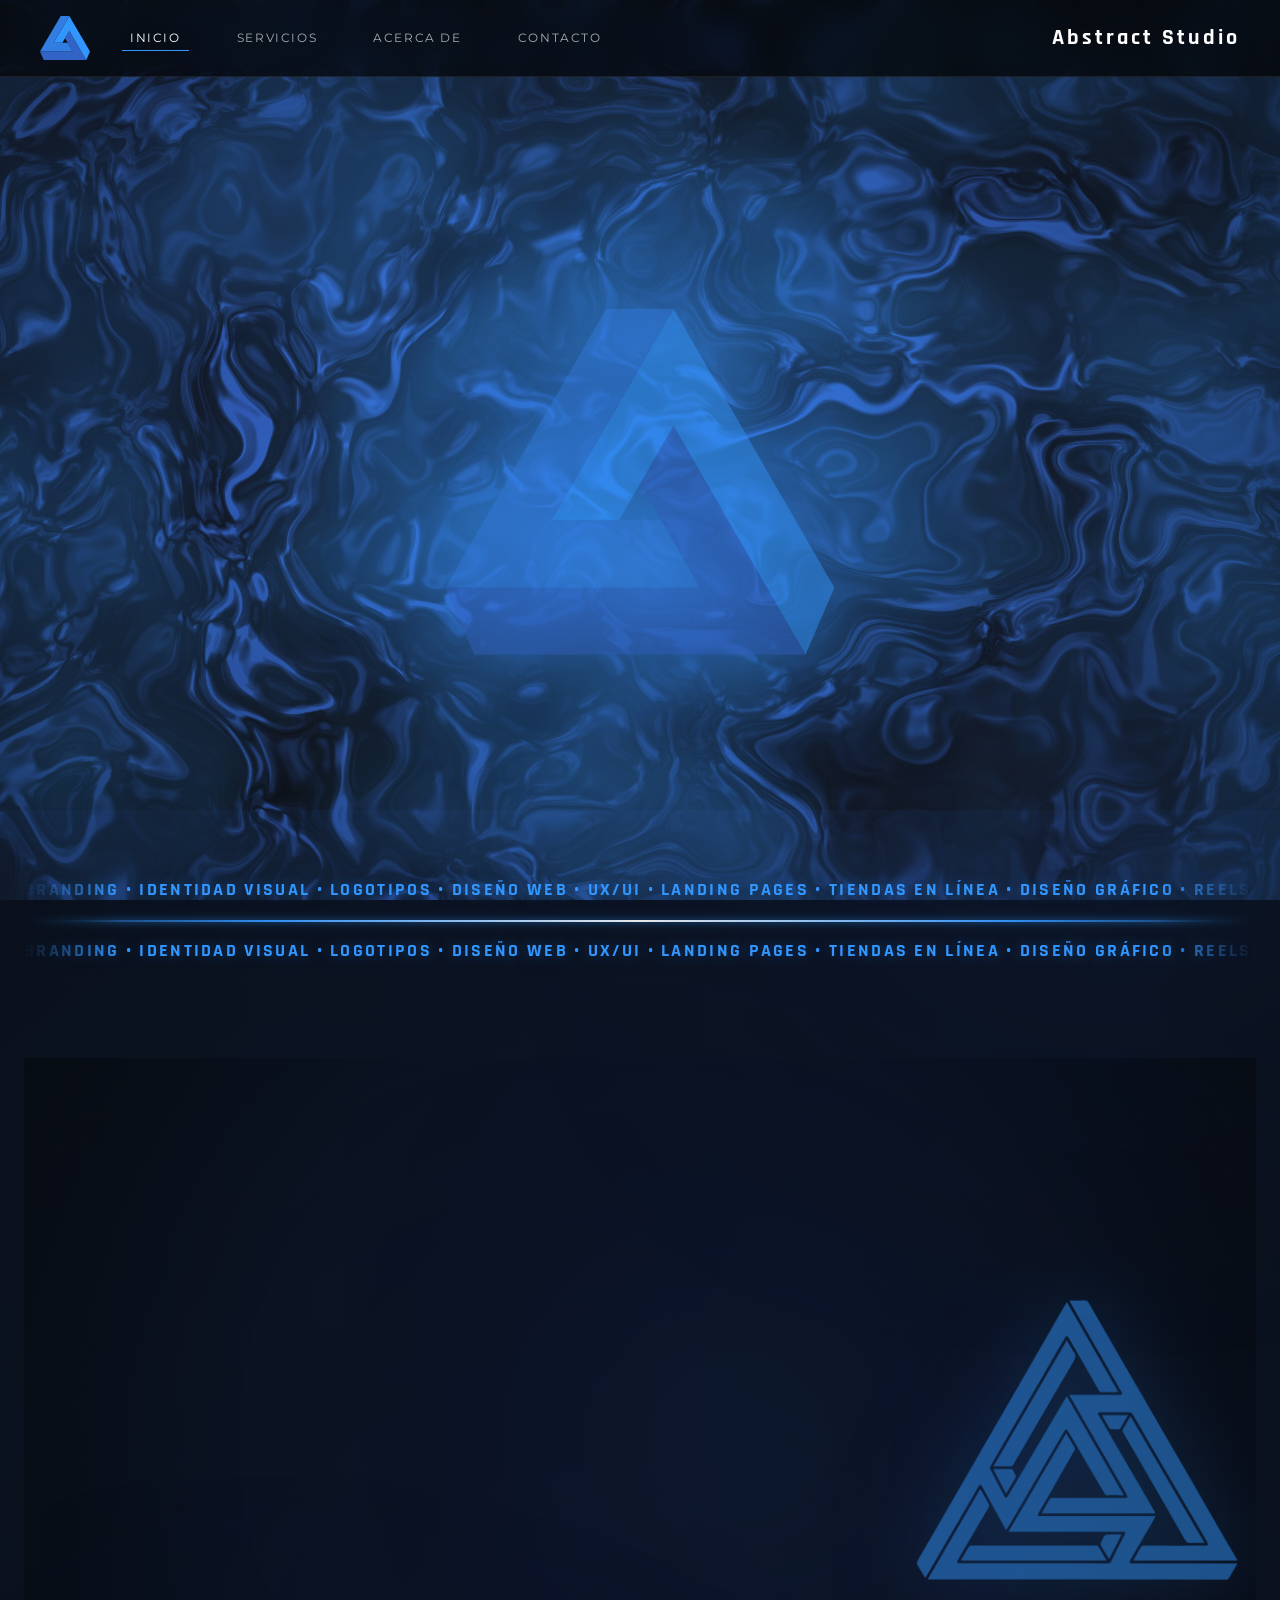
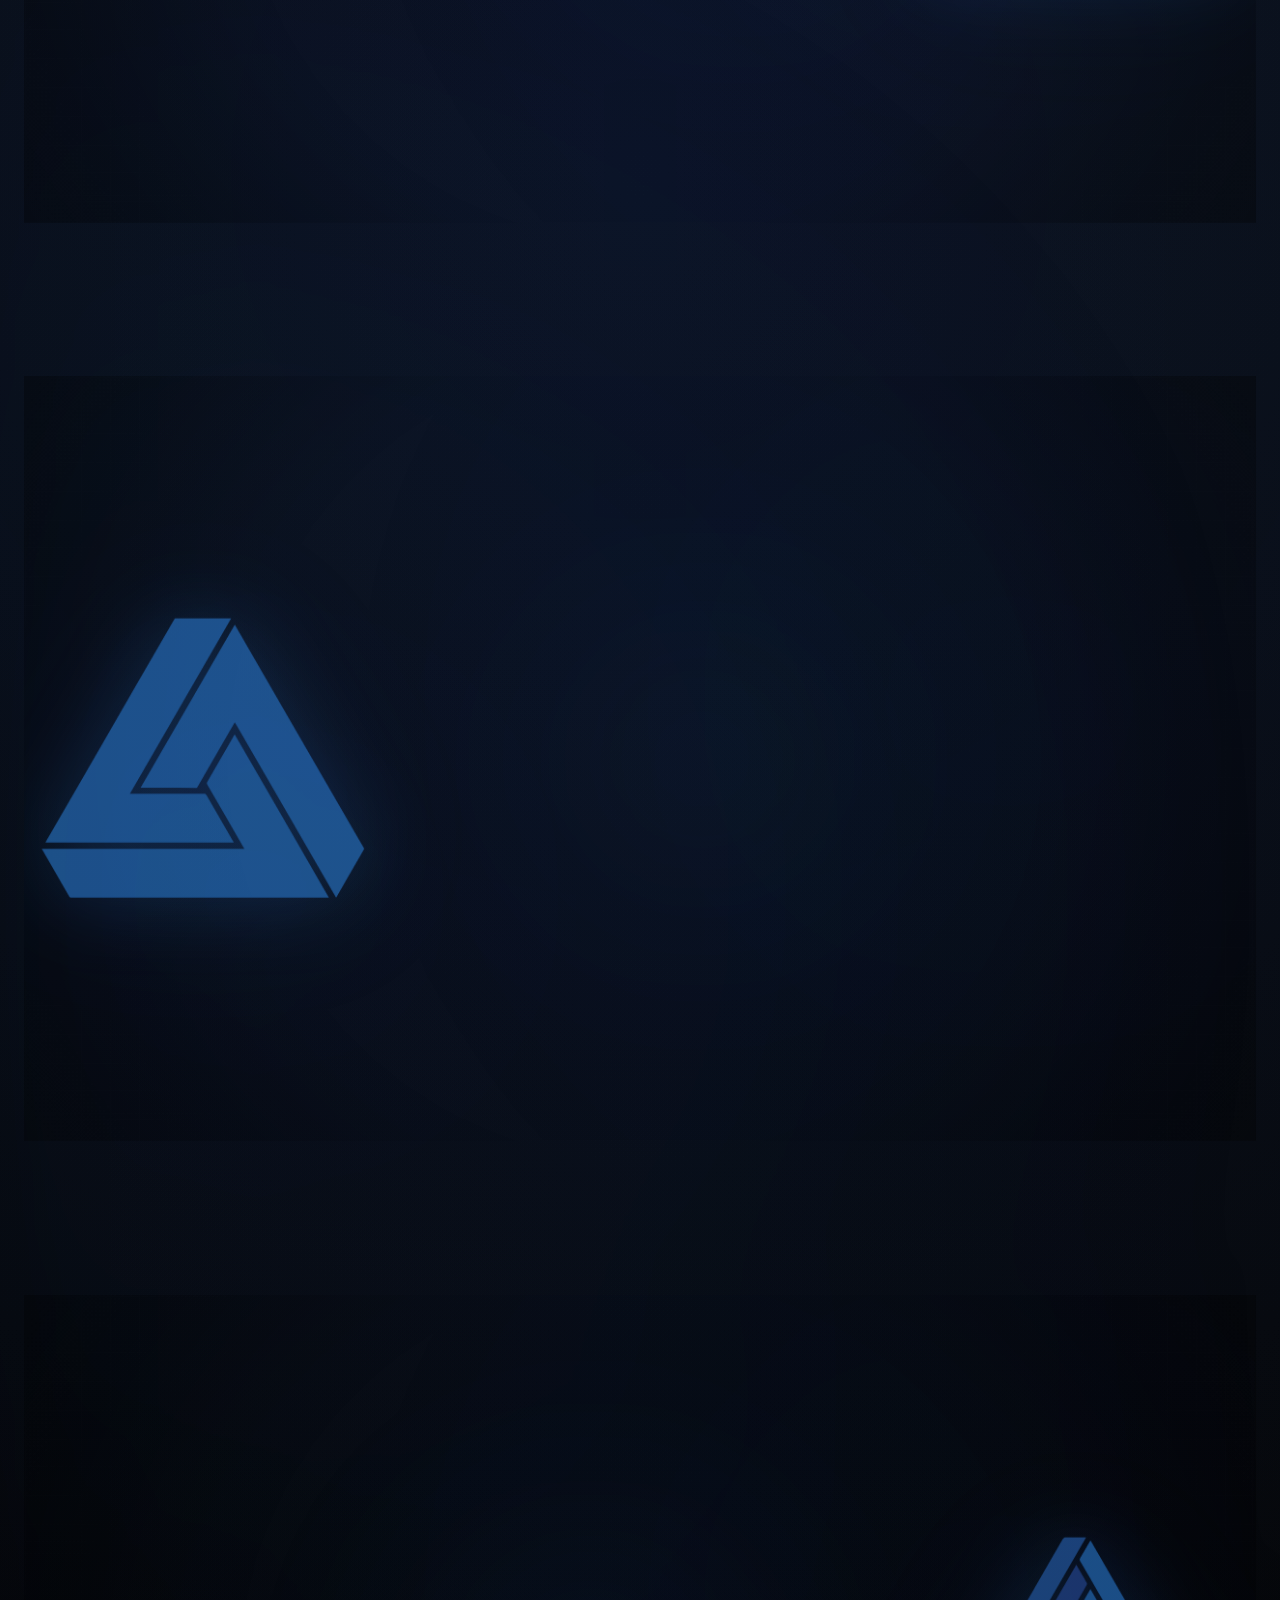
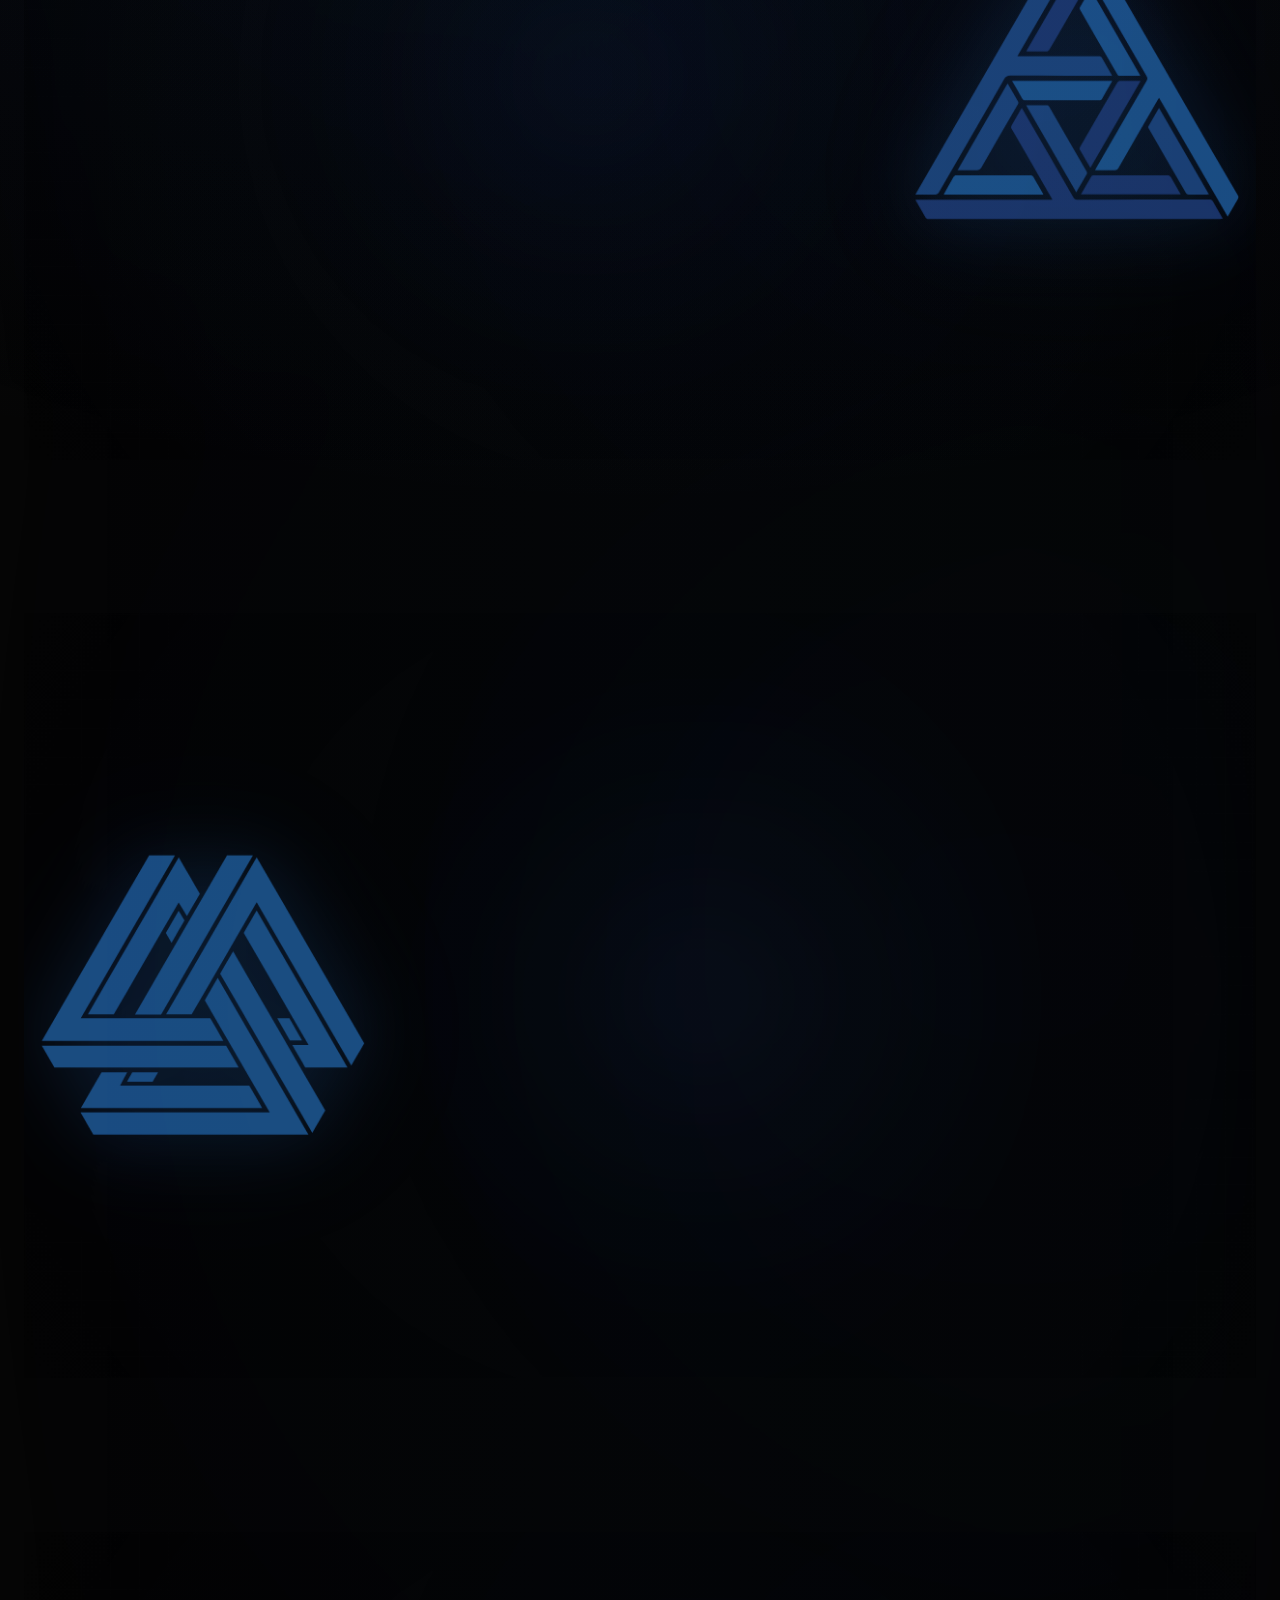
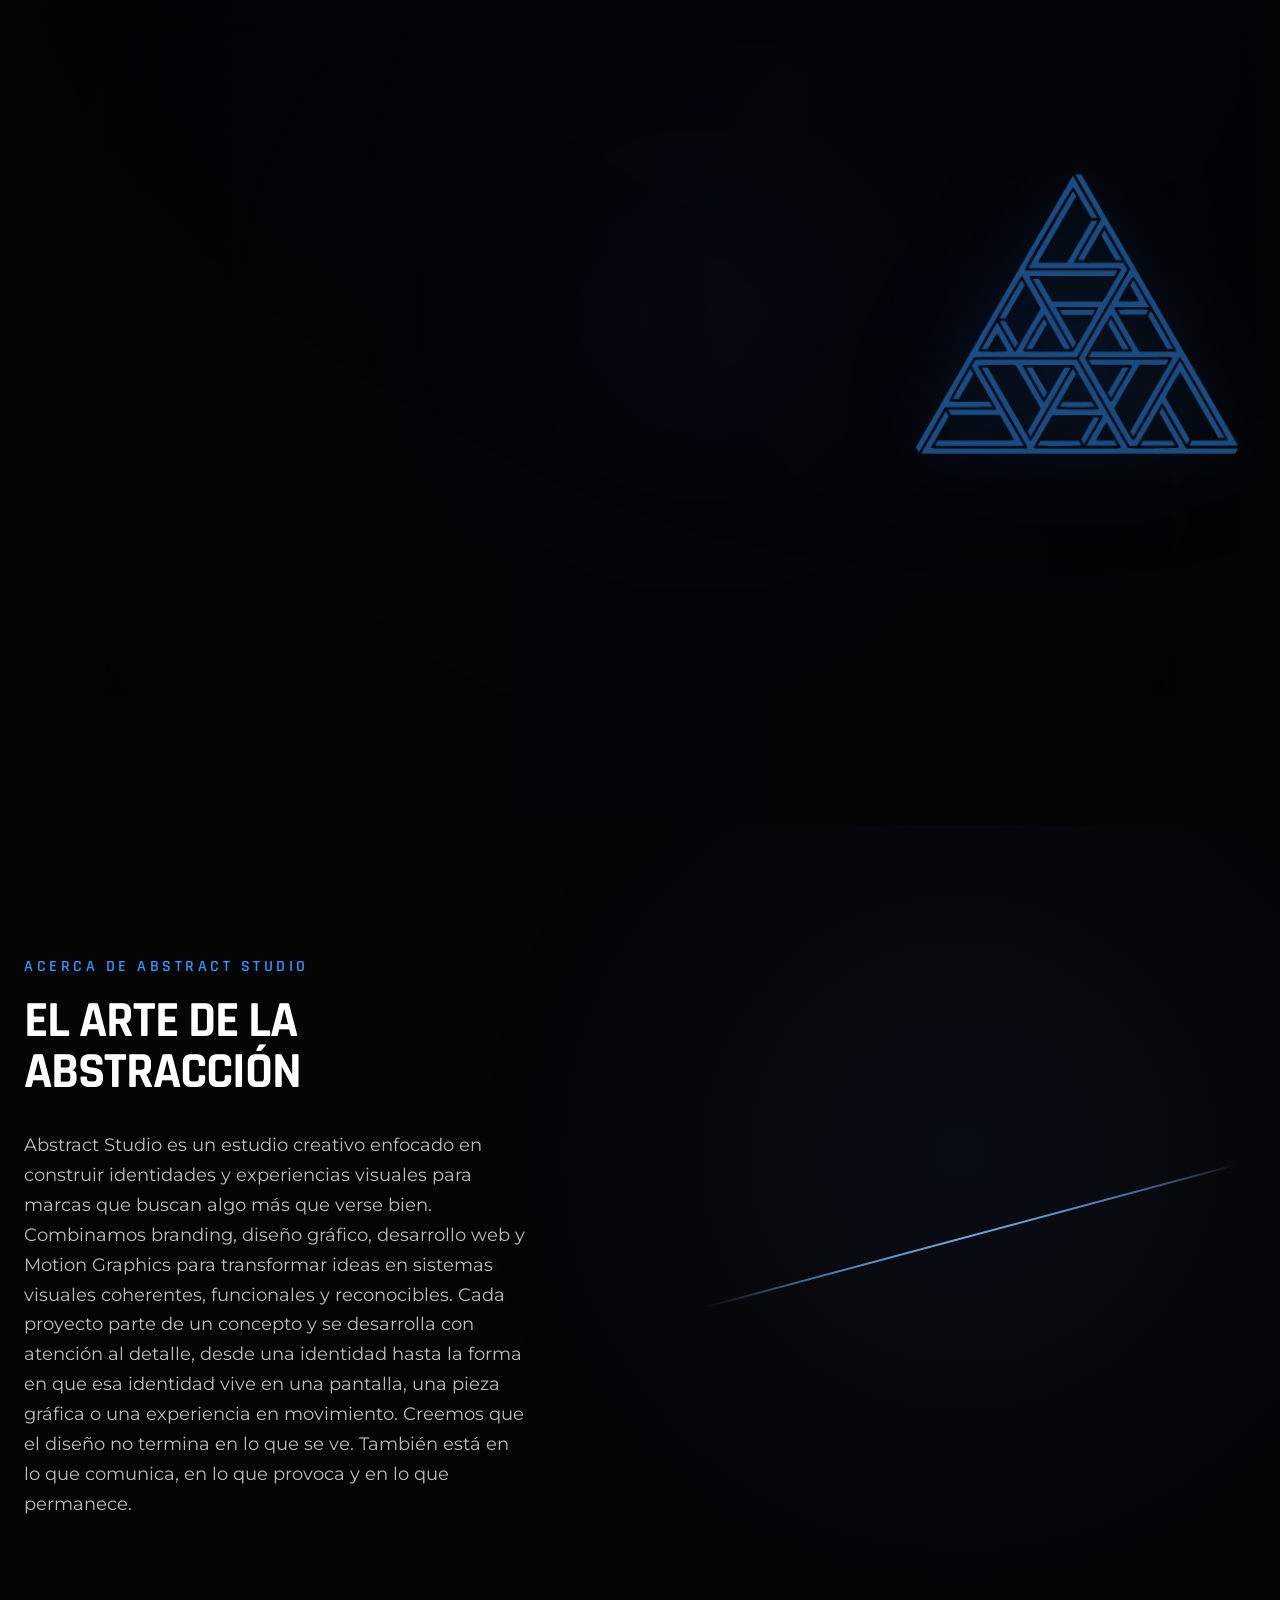
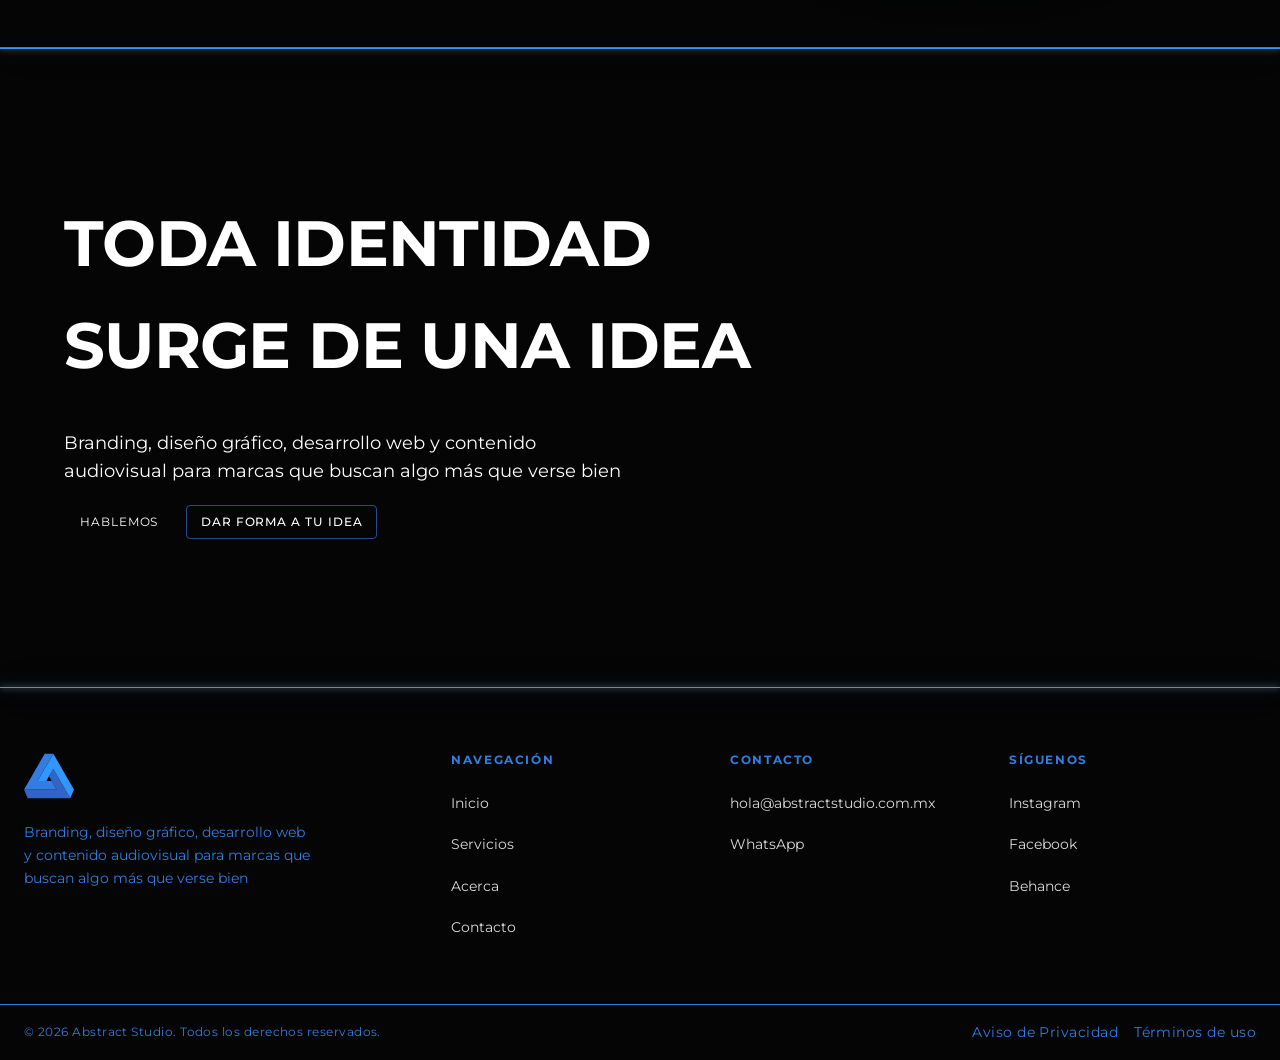
<file: index.html>
<!DOCTYPE html>
<html lang="es-MX">

<head>
    <!-- Meta -->
    <meta charset="UTF-8">
    <meta name="author"
      content="Abstract Studio">
    <meta name="viewport"
      content="width=device-width, initial-scale=1.0">
    <meta name="theme-color"
      content="#0b0b0b">
    <meta name="description"
      content="Branding • Desarrollo Web • Diseño Gráfico • Motion Graphics">
    <meta name="twitter:card"
      content="summary_large_image">
    <meta name="robots"
      content="index,follow">
    <meta property="og:site_name"
      content="Abstract Studio">  
    <meta property="og:title"
      content="Abstract Studio">
    <meta property="og:description"
      content="Branding • Desarrollo Web • Diseño Gráfico • Motion Graphics">
    <meta property="og:image"
      content="assets/images/cover.jpg">
    <meta property="og:type"
      content="website">
    <meta property="og:url"
      content="https://abstractstudio.com.mx">
    <meta property="og:locale"
      content="es_MX">
    
    <!-- Title -->
    <title>Abstract Studio | Branding & Marketing Digital</title>
    <!-- SEO -->
    <link rel="canonical" href="https://abstractstudio.com.mx">
    <!-- Favicon -->
    <link rel="icon" href="assets/logos/Logo Abstract Studio Blue.svg">
    <link rel="icon" type="image/svg+xml" href="assets/favicon/favicon.svg">
    <link rel="apple-touch-icon" href="assets/favicon/apple-touch-icon.png">
    <!--Google Fonts-->
    <link rel="preconnect" href="https://fonts.googleapis.com">
    <link rel="preconnect" href="https://fonts.gstatic.com" crossorigin>
    <link href="https://fonts.googleapis.com/css2?family=Montserrat:wght@400;500;600&family=Rajdhani:wght@500;600;700&display=swap" rel="stylesheet">
    <!-- CSS -->
    <link rel="stylesheet" href="style.css">
    <!-- script-->
    <script src="script.js" defer></script>
</head>

<body>

    <!-- Continuous Global WebGL Fluid Canvas -->
    <canvas id="global-fluid-canvas" class="global-fluid-canvas" aria-hidden="true"></canvas>

    <!-- Background Ambient Glow -->
    <div class="background" aria-hidden="true">
        <div class="blur blur1"></div>
        <div class="blur blur2"></div>
        <div class="noise"></div>
    </div>

    <!-- Header -->
    <header class="header">

    <div class="container">

        <div class="header-left">

            <div class="logo">
                <a href="index.html" aria-label="Abstract Studio Home">
                    <img
                        src="assets/logos/Logo Abstract Studio Blue.svg"
                        alt="Abstract Studio">
                </a>
            </div>

            <nav class="menu" aria-label="Primary navigation">

                <ul class="menu-list" id="primary-menu">

                    <li><a href="#hero" aria-current="page">Inicio</a></li>
                    <li><a href="#services">Servicios</a></li>
                    <li><a href="#about">Acerca de</a></li>
                    <li><a href="#contact">Contacto</a></li>

                </ul>

            </nav>

        </div>

        <div class="brand-name">
           <a href="index.html" aria-label="Abstract Studio Home">
              <span class="logo-text">
                  Abstract Studio
              </span>
           </a>
        </div>

        <button
            type="button"
            class="menu-toggle"
            aria-label="Abrir menú"
            aria-expanded="false"
            aria-controls="primary-menu"
        >
            <span></span>
            <span></span>
            <span></span>
        </button>

    </div>
    
    </header>

    <main id="main">

        <!-- HERO -->

    <section id="hero" class="hero">

        <div class="container">

            <div class="hero-center-wrapper">

                <!-- Penrose Triangle (Background Focal Element) -->
                <div class="hero-triangle-wrapper">
                    <img
                        src="assets/logos/Logo Abstract Studio Blue.svg"
                        alt="Abstract Studio Logo"
                        class="hero-triangle"
                        aria-hidden="true">
                </div>

                <!-- Text Content Overlay (Centered) -->
                <div class="hero-content reveal is-visible">

                    <p class="subtitle">
                        EL ARTE DE LA ABSTRACCIÓN
                    </p>

                    <h1>
                        Branding & Marketing Digital
                    </h1>

                    <p class="hero-description">
                        Convertimos ideas en marcas con identidad
                    </p>

                </div>

            </div><!-- /.hero-center-wrapper -->

        </div><!-- /.container -->

</section>

<!-- ============================================================
     SERVICES
     ============================================================ -->

<section id="services" class="services">

    <div class="container">

        
        <!-- ============================================================
             SERVICES TICKER BANNER
             Banda doble animada continua con haz de energía central
             ============================================================ -->
        <div class="services-ticker-banner reveal" aria-hidden="true">
            <!-- Banda Superior (Izquierda a Derecha) -->
            <div class="ticker-track ticker-track-ltr">
                <div class="ticker-content">
                    <span>BRANDING • IDENTIDAD VISUAL • LOGOTIPOS • DISEÑO WEB • UX/UI • LANDING PAGES • TIENDAS EN LÍNEA • DISEÑO GRÁFICO • REELS • MOTION GRAPHICS • EDICIÓN DE VIDEO • CONTENIDO PARA REDES SOCIALES •&nbsp;</span>
                    <span>BRANDING • IDENTIDAD VISUAL • LOGOTIPOS • DISEÑO WEB • UX/UI • LANDING PAGES • TIENDAS EN LÍNEA • DISEÑO GRÁFICO • REELS • MOTION GRAPHICS • EDICIÓN DE VIDEO • CONTENIDO PARA REDES SOCIALES •&nbsp;</span>
                </div>
            </div>

            <!-- Haz Láser de Energía Central -->
            <div class="ticker-laser-line"></div>

            <!-- Banda Inferior (Derecha a Izquierda) -->
            <div class="ticker-track ticker-track-rtl">
                <div class="ticker-content">
                    <span>BRANDING • IDENTIDAD VISUAL • LOGOTIPOS • DISEÑO WEB • UX/UI • LANDING PAGES • TIENDAS EN LÍNEA • DISEÑO GRÁFICO • REELS • MOTION GRAPHICS • EDICIÓN DE VIDEO • CONTENIDO PARA REDES SOCIALES •&nbsp;</span>
                    <span>BRANDING • IDENTIDAD VISUAL • LOGOTIPOS • DISEÑO WEB • UX/UI • LANDING PAGES • TIENDAS EN LÍNEA • DISEÑO GRÁFICO • REELS • MOTION GRAPHICS • EDICIÓN DE VIDEO • CONTENIDO PARA REDES SOCIALES •&nbsp;</span>
                </div>
            </div>
        </div>

        <div class="services-stage" role="list">

            <!-- ========================================================
                 BRANDING
                 ======================================================== -->

            <article
                class="service-scene reveal"
                data-service="branding"
                role="listitem"
            >

                <div class="service-light" aria-hidden="true">

                <span class="camera-light"></span>

                <span class="camera-light camera-light-secondary"></span>

</div>
                <div class="service-content">

                    <h3>
                        Branding
                    </h3>

                    <!-- Horizontal Laser -->
                    <div class="laser-rig laser-rig-horizontal" aria-hidden="true">
                        <span class="laser laser-horizontal">
                            <span class="laser-core"></span>
                            <span class="laser-energy"></span>
                        </span>
                    </div>

                    <p>
                    
                     Moldea tu identidad.

                     Una marca comienza con una idea, pero necesita un lenguaje para hacerse reconocible.
                     En Abstract Studio transformamos esa idea en una identidad visual coherente: 
                     definimos su dirección estética y construimos los elementos que harán que la marca pueda reconocerse en cada punto de contacto.
                     Desde el logotipo y la tipografía hasta el color, los recursos gráficos y sus aplicaciones,
                     diseñamos un sistema pensado para funcionar como un todo y no como una colección de elementos independientes.
                    
                    </p>

                </div>

                <div class="logo">
                    <img
                        src="assets/logos/Triangle 1.svg"
                        alt="Abstract Studio">
                </div>

            </article>

            <!-- ========================================================
                 WEB DESIGN
                 ======================================================== -->

            <article
                class="service-scene reveal"
                data-service="web"
                role="listitem"
            >

                <div class="service-light" aria-hidden="true">

    <span class="camera-light"></span>

    <span class="camera-light camera-light-secondary"></span>

</div>
                <div class="service-content">

                    <h3>
                        Desarrollo Web
                    </h3>

                    <!-- Horizontal Laser -->
                    <div class="laser-rig laser-rig-horizontal" aria-hidden="true">
                        <span class="laser laser-horizontal">
                            <span class="laser-core"></span>
                            <span class="laser-energy"></span>
                        </span>
                    </div>

                    <p>
                      
                        Tu hogar digital

                        Un sitio web es más que una página en internet. Es el espacio donde tu marca puede expresarse sin las limitaciones de una red social y donde tus clientes pueden conocer quién eres, qué haces y por qué deberían elegirte.
                        Diseñamos y desarrollamos sitios web desde cero, combinando dirección visual, estructura, interacción y tecnología para crear experiencias que representen la identidad de cada marca. Desde la arquitectura de la información y la composición visual hasta las animaciones, interacciones y adaptación a distintos dispositivos, cada elemento tiene una función.
                        El resultado es un sitio rápido, responsive y coherente con tu identidad, diseñado para que tu marca tenga un espacio propio en el mundo digital.

                    </p>

                </div>

                <div class="logo">
                    <img
                        src="assets/logos/Triangle 2.svg"
                        alt="Abstract Studio">
                </div>

            </article>

            <!-- ========================================================
                 GRAPHIC DESIGN
                 ======================================================== -->

            <article
                class="service-scene reveal"
                data-service="graphic"
                role="listitem"
            >

                <div class="service-light" aria-hidden="true">

    <span class="camera-light"></span>

    <span class="camera-light camera-light-secondary"></span>

</div>

                <div class="service-content">

                    <h3>
                        Diseño Gráfico
                    </h3>

                    <!-- Horizontal Laser -->
                    <div class="laser-rig laser-rig-horizontal" aria-hidden="true">
                        <span class="laser laser-horizontal">
                            <span class="laser-core"></span>
                            <span class="laser-energy"></span>
                        </span>
                    </div>

                    <p>
                        Lo visual también habla.

                        Cada pieza gráfica comunica antes de que alguien lea una sola palabra. Diseñamos recursos visuales que convierten una idea o un mensaje en una composición clara, atractiva y coherente con la identidad de cada marca.
                        Trabajamos desde la dirección visual y la composición hasta la tipografía, el color, la jerarquía y el tratamiento de imágenes. El objetivo no es simplemente hacer que una pieza se vea bien, sino conseguir que comunique lo correcto, capte atención y pueda reconocerse como parte de una misma identidad.
                        Diseñamos piezas para distintos puntos de contacto: material corporativo, publicidad, redes sociales, presentaciones, piezas editoriales y otros formatos que una marca necesite para comunicarse.
                  
                    </p>

                </div>

                <div class="logo">
                    <img
                        src="assets/logos/Impossible Triangles.svg"
                        alt="Abstract Studio">
                </div>


            </article>

            <!-- ========================================================
                 Motion Graphics
                 ======================================================== -->

            <article
                class="service-scene reveal"
                data-service="video"
                role="listitem"
            >

                <div class="service-light" aria-hidden="true">

    <span class="camera-light"></span>

    <span class="camera-light camera-light-secondary"></span>

</div>

                <div class="service-content">

                    <h3>
                        Motion Graphics
                    </h3>

                    <!-- Horizontal Laser -->
                    <div class="laser-rig laser-rig-horizontal" aria-hidden="true">
                        <span class="laser laser-horizontal">
                            <span class="laser-core"></span>
                            <span class="laser-energy"></span>
                        </span>
                    </div>

                    <p>
                        Ideas en movimiento.

                        El movimiento puede transformar una imagen estática en una experiencia. Utilizamos animación, ritmo, composición y sonido para dar vida a las ideas y convertir conceptos visuales en piezas que captan la atención y permanecen en la memoria.
                        Desarrollamos Motion Graphics a partir de la identidad y el objetivo de cada proyecto. Animamos logotipos, elementos gráficos, tipografía e ilustraciones para crear piezas que no solo se mueven, sino que comunican.
                        Desde contenido para redes sociales y publicidad hasta presentaciones, intros, piezas de marca y experiencias digitales, diseñamos cada movimiento con una intención: reforzar el mensaje, generar impacto y hacer que la identidad visual cobre vida.
                    </p>

                </div>

                <div class="logo">
                    <img
                        src="assets/logos/Triangle 3.svg"
                        alt="Abstract Studio">
                </div>

                

            </article>

                <!-- ========================================================
                 Marketing
                 ======================================================== -->

            <article
                class="service-scene reveal"
                data-service="marketing"
                role="listitem"
            >

                <div class="service-light" aria-hidden="true">

                <span class="camera-light"></span>

                <span class="camera-light camera-light-secondary"></span>

</div>
                <div class="service-content">

                    <h3>
                        Marketing Digital
                    </h3>

                    <!-- Horizontal Laser -->
                    <div class="laser-rig laser-rig-horizontal" aria-hidden="true">
                        <span class="laser laser-horizontal">
                            <span class="laser-core"></span>
                            <span class="laser-energy"></span>
                        </span>
                    </div>

                    <p>
                    
                     Haz que te encuentren

                     Una marca puede tener una identidad sólida, pero necesita presencia para entrar en conversación con las personas.
                     En Abstract Studio transformamos esa identidad en una estrategia digital pensada para conectar, generar alcance y construir una presencia reconocible:
                     definimos los canales, contenidos y recursos que permitirán que la marca encuentre a su audiencia y mantenga una comunicación coherente en el entorno digital.
                     Desde la planificación de contenido y las redes sociales hasta las campañas, piezas digitales y estrategias de crecimiento,
                     diseñamos una presencia pensada para generar conexión y convertir cada punto de contacto en una oportunidad para hacer crecer la marca.

                    </p>

                </div>

                <div class="logo">
                    <img
                        src="assets/logos/Triangle 4.svg"
                        alt="Abstract Studio">
                </div>

            </article>

        </div>

    </div>

</section>

<!-- ABOUT -->

<section id="about" class="about">

    <div class="container">

        <div class="about-grid">

            <div class="about-content reveal">

                <span class="section-tag">
                  Acerca de Abstract Studio
                </span>

                <h2>
                  El Arte de la Abstracción
                </h2>

                <p>

                    Abstract Studio es un estudio creativo enfocado en construir identidades y experiencias visuales para marcas que buscan algo más que verse bien.
                    Combinamos branding, diseño gráfico, desarrollo web y Motion Graphics para transformar ideas en sistemas visuales coherentes, funcionales y reconocibles. Cada proyecto parte de un concepto y se desarrolla con atención al detalle, desde una identidad hasta la forma en que esa identidad vive en una pantalla, una pieza gráfica o una experiencia en movimiento.
                    Creemos que el diseño no termina en lo que se ve. También está en lo que comunica, en lo que provoca y en lo que permanece.

                </p>

            </div>

            <!-- Volumetric Physical Laser Beam Visual -->
            <div class="about-visual" aria-hidden="true">

                <div class="laser-rig laser-rig-about">
                    <span class="laser laser-about">
                        <span class="laser-core"></span>
                        <span class="laser-energy"></span>
                        <span class="laser-haze"></span>
                    </span>
                </div>

                <div class="about-prism">
                    <div class="prism-core"></div>
                    <div class="prism-glow"></div>
                </div>

            </div>

        </div><!-- /.about-grid -->

    </div><!-- /.container -->

</section>

<!-- CONTACT -->

        <section id="contact" class="contact reveal">

            <div class="container">

                <h2>
                    Toda identidad surge de una idea
                </h2>

                <p>
                    Branding, diseño gráfico, desarrollo web y contenido audiovisual para marcas que buscan algo más que verse bien
                </p>

                <div class="contact-actions">
                    <a href="https://wa.me/529842177882" 
                       target="_blank"
                       rel="noopener noreferrer"
                       class="primary-btn">
                        Hablemos
                    </a>

                    <button
                        type="button"
                        class="project-trigger"
                        aria-controls="project-panel"
                        aria-expanded="false"
                    >
                        Dar Forma a tu Idea
                    </button>
                </div>

            </div>

        </section>

        <aside
                id="project-panel"
                class="project-panel"
                role="dialog"
                aria-modal="true"
                aria-labelledby="project-panel-title"
                aria-hidden="true"
            >
                <div class="project-panel__surface">
                    <button type="button" class="project-panel__close" aria-label="Cerrar formulario de proyecto">
                        <span aria-hidden="true">×</span>
                    </button>

                    <div class="project-panel__intro">
                        <p class="project-panel__eyebrow">Iniciar proyecto</p>
                        <h3 id="project-panel-title">No te conformes con imaginarlo, estamos listos para volverlo realidad.</h3>
                        <p>Cuéntanos qué tienes en mente.</p>
                    </div>

                    <form 
                        id="project-form"
                        class="project-form"
                        action="https://formspree.io/f/xyegvakr"
                        method="POST"
                        novalidate>
                        <fieldset class="project-form__group">
                            <legend>¿Qué podemos crear para ti?</legend>
                            <div class="project-options project-options--services">
                                <label for="service-branding"><input type="checkbox" id="service-branding" name="servicios" value="Branding"><span>Branding</span></label>
                                <label for="service-web"><input type="checkbox" id="service-web" name="servicios" value="Diseño web"><span>Diseño web</span></label>
                                <label for="service-graphic"><input type="checkbox" id="service-graphic" name="servicios" value="Diseño gráfico"><span>Diseño gráfico</span></label>
                                <label for="service-social"><input type="checkbox" id="service-social" name="servicios" value="Contenido para redes sociales"><span>Contenido para redes</span></label>
                                <label for="service-video"><input type="checkbox" id="service-video" name="servicios" value="Edición de video"><span>Edición de video</span></label>
                                <label for="service-other"><input type="checkbox" id="service-other" name="servicios" value="Otro"><span>Otro</span></label>
                            </div>
                        </fieldset>

                        <div class="project-form__group">
                            <label for="project-description">Cuéntanos sobre tu proyecto</label>
                            <textarea id="project-description" name="descripcion" rows="4" required placeholder="Cuéntanos brevemente qué tienes en mente..."></textarea>
                        </div>

                        <fieldset class="project-form__group">
                            <legend>Cuéntanos un poco sobre tu negocio <span>(opcional)</span></legend>
                            <div class="project-options">
                                <label for="business-starting"><input type="radio" id="business-starting" name="negocio" value="Estoy comenzando"><span>Estoy comenzando</span></label>
                                <label for="business-existing"><input type="radio" id="business-existing" name="negocio" value="Ya tengo un negocio"><span>Ya tengo un negocio</span></label>
                                <label for="business-renew"><input type="radio" id="business-renew" name="negocio" value="Quiero renovar mi imagen"><span>Renovar mi imagen</span></label>
                                <label for="business-new"><input type="radio" id="business-new" name="negocio" value="Estoy lanzando algo nuevo"><span>Estoy lanzando algo nuevo</span></label>
                            </div>
                        </fieldset>

                        <fieldset class="project-form__group">
                            <legend>¿Cómo podemos contactarte?</legend>
                            <div class="project-fields">
                                <label for="project-name">Nombre<input type="text" id="project-name" name="nombre" autocomplete="name" required></label>
                                <label for="project-whatsapp">WhatsApp<input type="tel" id="project-whatsapp" name="whatsapp" autocomplete="tel" inputmode="tel" required></label>
                                <label for="project-email">Email<input type="email" id="project-email" name="email" autocomplete="email" required></label>
                                <label for="project-reference">Instagram / sitio web <span>(opcional)</span><input type="text" id="project-reference" name="referencia" autocomplete="url"></label>
                            </div>
                        </fieldset>

                        <fieldset class="project-form__group">
                            <legend>¿Cómo encontraste Abstract Studio?</legend>
                            <div class="project-options">
                                <label for="origin-instagram"><input type="radio" id="origin-instagram" name="origen" value="Instagram" required><span>Instagram</span></label>
                                <label for="origin-facebook"><input type="radio" id="origin-facebook" name="origen" value="Facebook"><span>Facebook</span></label>
                                <label for="origin-google"><input type="radio" id="origin-google" name="origen" value="Google"><span>Google</span></label>
                                <label for="origin-recommendation"><input type="radio" id="origin-recommendation" name="origen" value="Recomendación"><span>Recomendación</span></label>
                                <label for="origin-other"><input type="radio" id="origin-other" name="origen" value="Otro"><span>Otro</span></label>
                            </div>
                        </fieldset>

                        <p class="project-form__notice" role="alert" aria-live="assertive"></p>
                        <button type="submit" class="project-submit">Iniciar Proyecto</button>
                    </form>

                    <div class="project-success" hidden tabindex="-1">
                        <p class="project-panel__eyebrow">Solicitud recibida</p>
                        <h3>Tu idea ya está en movimiento.</h3>
                        <p>Gracias por compartirla. Nos pondremos en contacto contigo pronto.</p>
                        <button type="button" class="project-success__close">Cerrar</button>
                    </div>
                </div>
        </aside>

    </main>

    <!-- Footer -->

<footer class="footer">

    <div class="container">

        <!-- Brand -->

        <section class="footer-brand">

            <div class="logo">

                <a href="index.html">
                    <img
                        src="assets/logos/Logo Abstract Studio Blue.svg"
                        alt="Abstract Studio">
                </a>
            </div>

            <p class="footer-description">
                Branding, diseño gráfico, desarrollo web y contenido audiovisual para marcas que buscan algo más que verse bien
            </p>

        </section>

        <!-- Navigation -->

        <nav class="footer-nav" aria-label="Footer navigation">

            <h3>Navegación</h3>

            <ul>

                <li><a href="#hero">Inicio</a></li>

                <li><a href="#services">Servicios</a></li>

                <li><a href="#about">Acerca</a></li>

                <li><a href="#contact">Contacto</a></li>

            </ul>

        </nav>

        <!-- Contact -->

        <section class="footer-contact">

            <h3>Contacto</h3>

            <ul>

                <li>
                    <a href="mailto:hola@abstractstudio.com.mx?subject=Quiero%20iniciar%20un%20proyecto">
                        hola@abstractstudio.com.mx
                    </a>
                </li>

                <li>
                    <a href="https://wa.me/529842177882?text=Hola%20Abstract%20Studio%2C%20encontr%C3%A9%20su%20sitio%20web%20y%20me%20gustar%C3%ADa%20hablar%20sobre%20un%20proyecto." class="whatsapp-link">
                        WhatsApp
                    </a>
                </li>

            </ul>

        </section>

        <!-- Social -->

        <nav class="footer-social" aria-label="Social media">
            <h3>Síguenos</h3>
            <ul>
                <li><a href="https://www.instagram.com/abstractstudio.mkt/" class="instagram-link" target="_blank" rel="noopener noreferrer">Instagram</a></li>
                <li><a href="https://www.facebook.com/abstractstudio.mkt" class="facebook-link" target="_blank" rel="noopener noreferrer">Facebook</a></li>
                <li><a href="https://www.behance.net/abstractstudiomkt" class="behance-link" target="_blank" rel="noopener noreferrer">Behance</a></li>
            </ul>
        </nav>
    </div>

    <div class="footer-bottom">

        <div class="container">

            <p>
                &copy; 2026 Abstract Studio. Todos los derechos reservados.
            </p>

            <nav aria-label="Legal">

                <ul>

                    <li>
                        <a href="aviso-de-privacidad.html">
                            Aviso de Privacidad
                        </a>
                    </li>

                    <li>
                        <a href="terminos-de-uso.html">
                            Términos de uso
                        </a>
                    </li>

                </ul>

            </nav>

        </div>

    </div>

</footer>

</body>

</html>
</file>
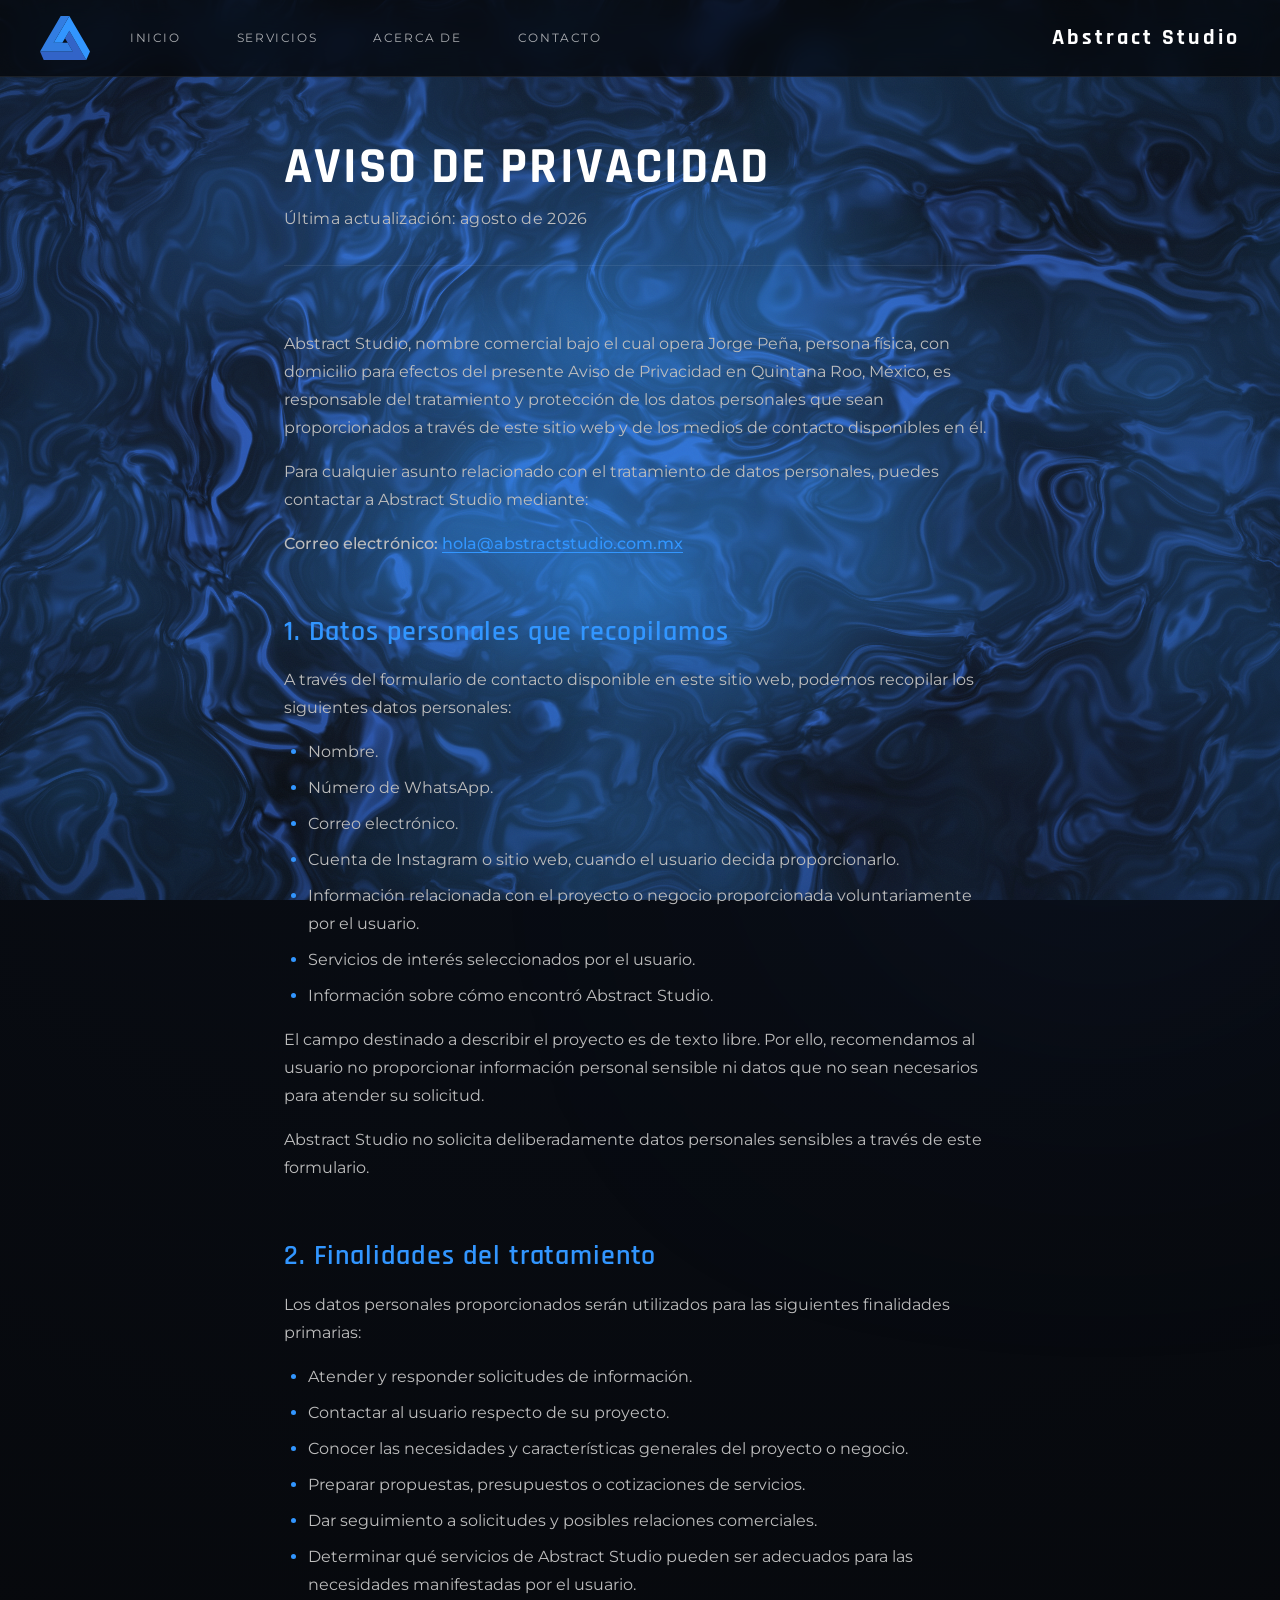
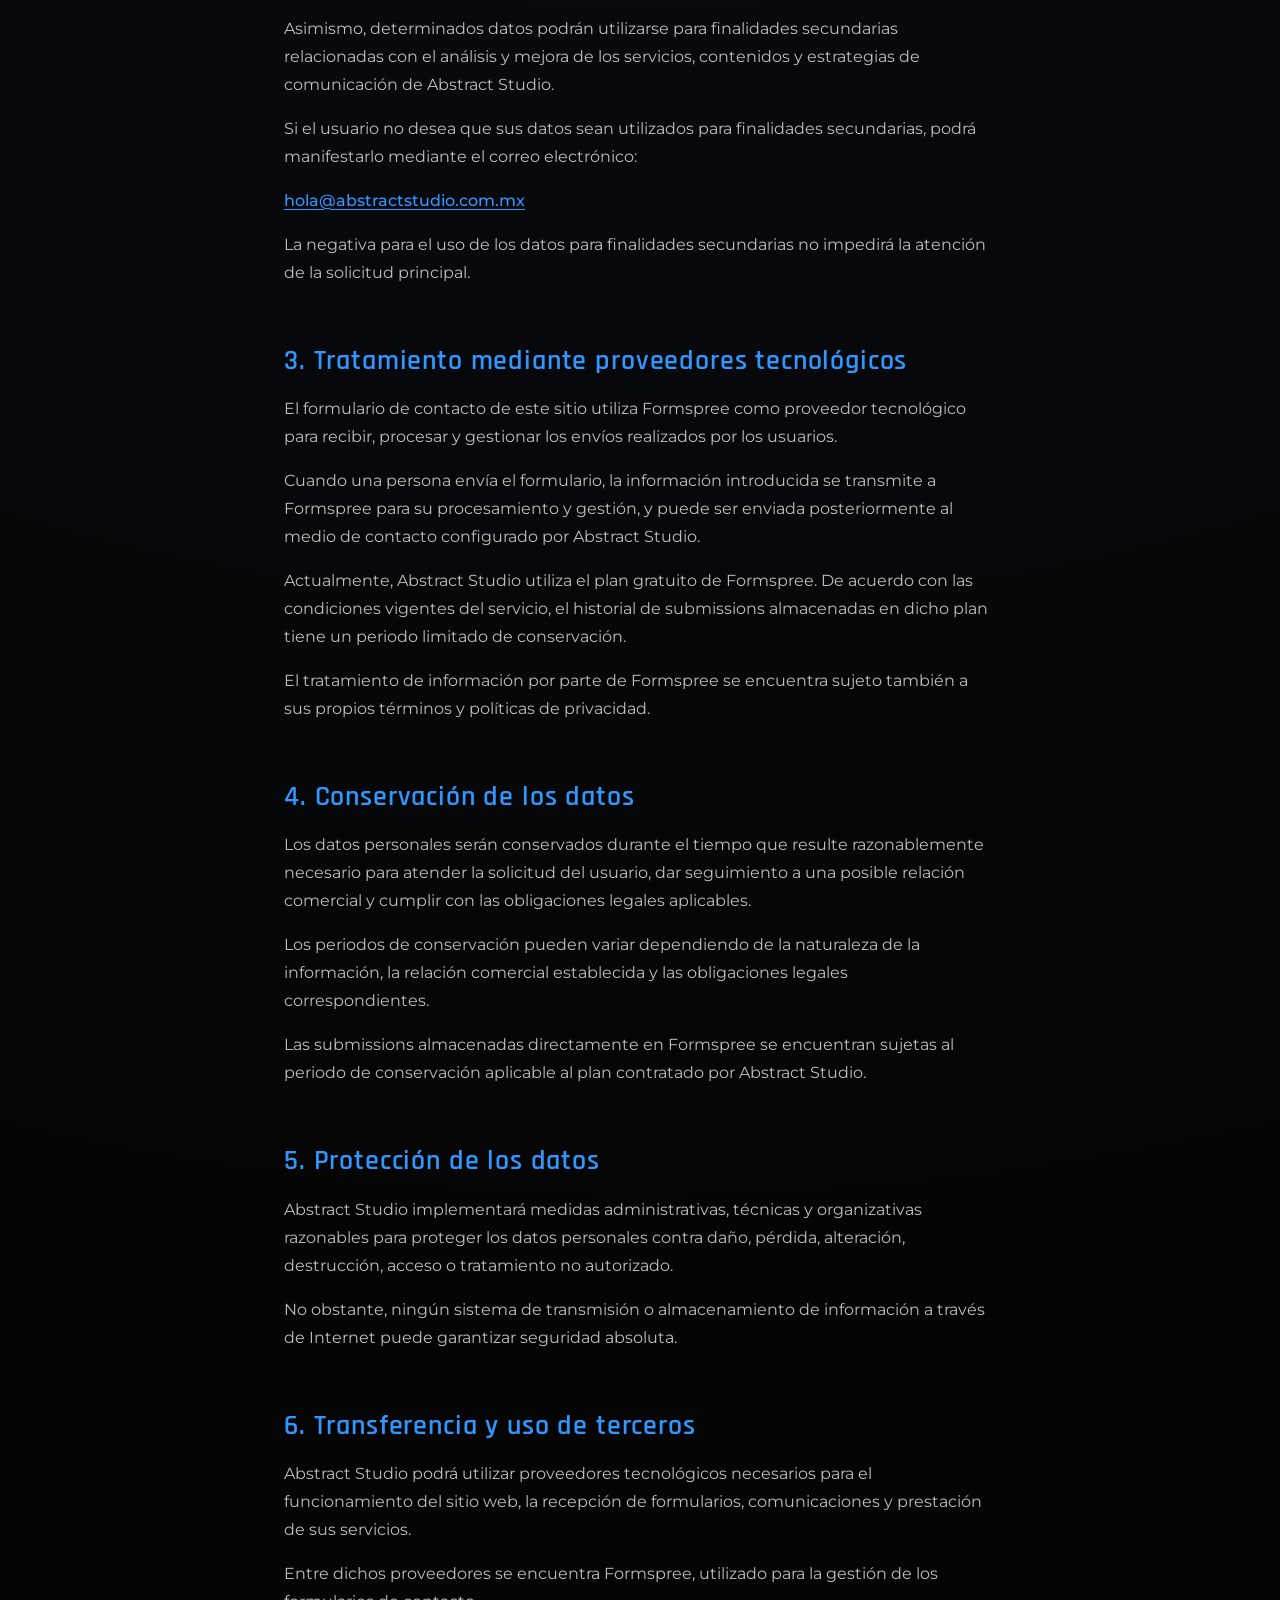
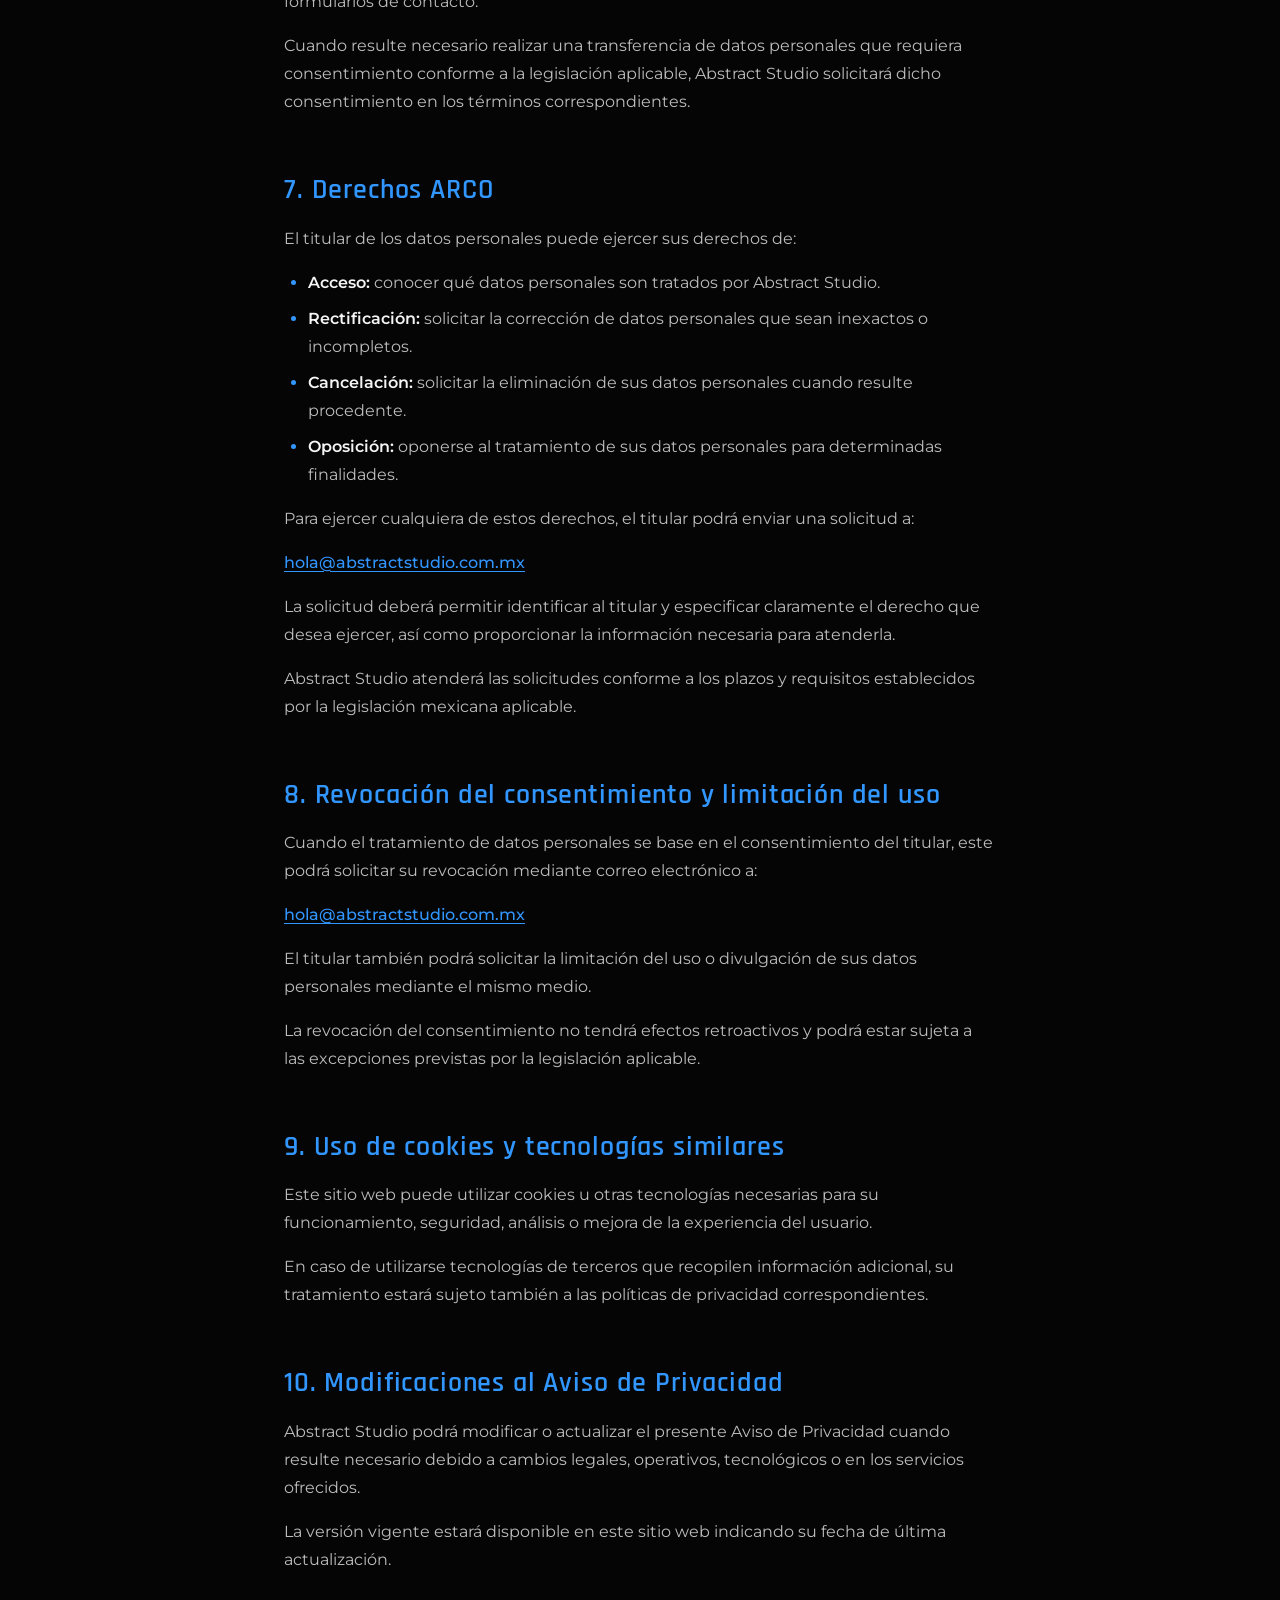
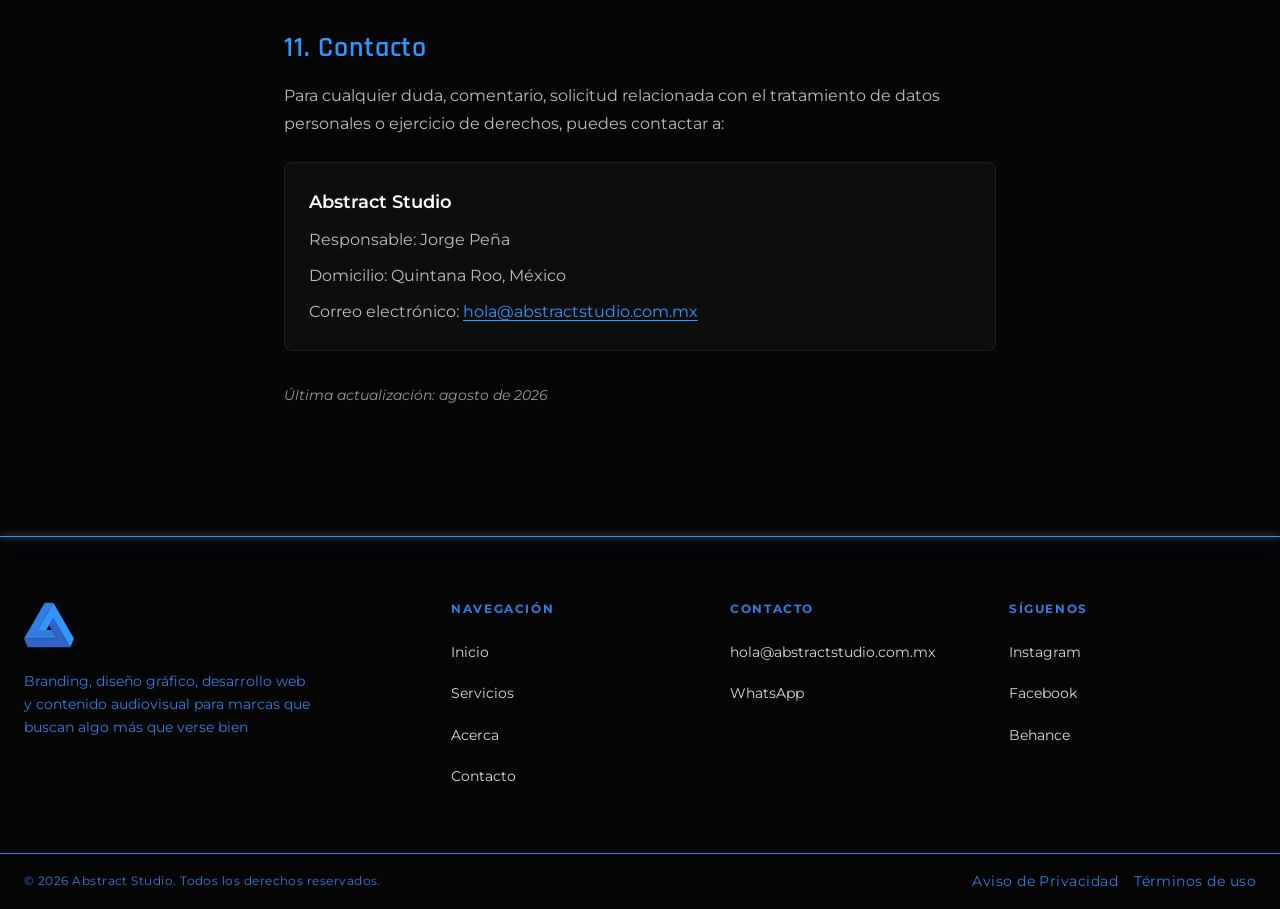
<file: aviso-de-privacidad.html>
<!DOCTYPE html>
<html lang="es-MX">

<head>
    <!-- Meta -->
    <meta charset="UTF-8">
    <meta name="author" content="Abstract Studio">
    <meta name="viewport" content="width=device-width, initial-scale=1.0">
    <meta name="theme-color" content="#0b0b0b">
    <meta name="description" content="Aviso de Privacidad Integral de Abstract Studio. Conoce cómo recopilamos, utilizamos y protegemos tus datos personales.">
    <meta name="robots" content="index,follow">
    <meta property="og:site_name" content="Abstract Studio">  
    <meta property="og:title" content="Aviso de Privacidad | Abstract Studio">
    <meta property="og:description" content="Aviso de Privacidad Integral de Abstract Studio. Conoce cómo recopilamos, utilizamos y protegemos tus datos personales.">
    <meta property="og:image" content="assets/images/cover.jpg">
    <meta property="og:type" content="website">
    <meta property="og:url" content="https://abstractstudio.com.mx/aviso-de-privacidad.html">
    <meta property="og:locale" content="es_MX">
    
    <!-- Title -->
    <title>Aviso de Privacidad | Abstract Studio</title>
    <!-- SEO -->
    <link rel="canonical" href="https://abstractstudio.com.mx/aviso-de-privacidad.html">
    <!-- Favicon -->
    <link rel="icon" href="assets/logos/Logo Abstract Studio Blue.svg">
    <link rel="icon" type="image/svg+xml" href="assets/favicon/favicon.svg">
    <link rel="apple-touch-icon" href="assets/favicon/apple-touch-icon.png">
    <!-- Google Fonts -->
    <link rel="preconnect" href="https://fonts.googleapis.com">
    <link rel="preconnect" href="https://fonts.gstatic.com" crossorigin>
    <link href="https://fonts.googleapis.com/css2?family=Montserrat:wght@400;500;600&family=Rajdhani:wght@500;600;700&display=swap" rel="stylesheet">
    <!-- CSS -->
    <link rel="stylesheet" href="style.css">
    <!-- script -->
    <script src="script.js" defer></script>
</head>

<body>

    <!-- Continuous Global WebGL Fluid Canvas -->
    <canvas id="global-fluid-canvas" class="global-fluid-canvas" aria-hidden="true"></canvas>

    <!-- Background Ambient Glow -->
    <div class="background" aria-hidden="true">
        <div class="blur blur1"></div>
        <div class="blur blur2"></div>
        <div class="noise"></div>
    </div>

    <!-- Header -->
    <header class="header">

        <div class="container">

            <div class="header-left">

                <div class="logo">
                    <a href="index.html" aria-label="Abstract Studio Home">
                        <img src="assets/logos/Logo Abstract Studio Blue.svg" alt="Abstract Studio">
                    </a>
                </div>

                <nav class="menu" aria-label="Primary navigation">

                    <ul class="menu-list" id="primary-menu">

                        <li><a href="index.html#hero">Inicio</a></li>
                        <li><a href="index.html#services">Servicios</a></li>
                        <li><a href="index.html#about">Acerca de</a></li>
                        <li><a href="index.html#contact">Contacto</a></li>

                    </ul>

                </nav>

            </div>

            <div class="brand-name">
                <a href="index.html" aria-label="Abstract Studio Home">
                    <span class="logo-text">
                        Abstract Studio
                    </span>
                </a>
            </div>

            <button
                type="button"
                class="menu-toggle"
                aria-label="Abrir menú"
                aria-expanded="false"
                aria-controls="primary-menu"
            >
                <span></span>
                <span></span>
                <span></span>
            </button>

        </div>
    
    </header>

    <main id="main">

        <article class="legal-page">

            <div class="legal-container">

                <header class="legal-header reveal is-visible">
                    <h1>AVISO DE PRIVACIDAD</h1>
                    <p class="legal-date">Última actualización: agosto de 2026</p>
                </header>

                <div class="legal-body reveal is-visible">

                    <section class="legal-intro">
                        <p>
                            Abstract Studio, nombre comercial bajo el cual opera Jorge Peña, persona física, con domicilio para efectos del presente Aviso de Privacidad en Quintana Roo, México, es responsable del tratamiento y protección de los datos personales que sean proporcionados a través de este sitio web y de los medios de contacto disponibles en él.
                        </p>
                        <p>
                            Para cualquier asunto relacionado con el tratamiento de datos personales, puedes contactar a Abstract Studio mediante:
                        </p>
                        <p class="legal-contact-line">
                            Correo electrónico: <a href="mailto:hola@abstractstudio.com.mx">hola@abstractstudio.com.mx</a>
                        </p>
                    </section>

                    <section class="legal-section">
                        <h2>1. Datos personales que recopilamos</h2>
                        <p>
                            A través del formulario de contacto disponible en este sitio web, podemos recopilar los siguientes datos personales:
                        </p>
                        <ul class="legal-list">
                            <li>Nombre.</li>
                            <li>Número de WhatsApp.</li>
                            <li>Correo electrónico.</li>
                            <li>Cuenta de Instagram o sitio web, cuando el usuario decida proporcionarlo.</li>
                            <li>Información relacionada con el proyecto o negocio proporcionada voluntariamente por el usuario.</li>
                            <li>Servicios de interés seleccionados por el usuario.</li>
                            <li>Información sobre cómo encontró Abstract Studio.</li>
                        </ul>
                        <p>
                            El campo destinado a describir el proyecto es de texto libre. Por ello, recomendamos al usuario no proporcionar información personal sensible ni datos que no sean necesarios para atender su solicitud.
                        </p>
                        <p>
                            Abstract Studio no solicita deliberadamente datos personales sensibles a través de este formulario.
                        </p>
                    </section>

                    <section class="legal-section">
                        <h2>2. Finalidades del tratamiento</h2>
                        <p>
                            Los datos personales proporcionados serán utilizados para las siguientes finalidades primarias:
                        </p>
                        <ul class="legal-list">
                            <li>Atender y responder solicitudes de información.</li>
                            <li>Contactar al usuario respecto de su proyecto.</li>
                            <li>Conocer las necesidades y características generales del proyecto o negocio.</li>
                            <li>Preparar propuestas, presupuestos o cotizaciones de servicios.</li>
                            <li>Dar seguimiento a solicitudes y posibles relaciones comerciales.</li>
                            <li>Determinar qué servicios de Abstract Studio pueden ser adecuados para las necesidades manifestadas por el usuario.</li>
                        </ul>
                        <p>
                            Asimismo, determinados datos podrán utilizarse para finalidades secundarias relacionadas con el análisis y mejora de los servicios, contenidos y estrategias de comunicación de Abstract Studio.
                        </p>
                        <p>
                            Si el usuario no desea que sus datos sean utilizados para finalidades secundarias, podrá manifestarlo mediante el correo electrónico:
                        </p>
                        <p class="legal-contact-line">
                            <a href="mailto:hola@abstractstudio.com.mx">hola@abstractstudio.com.mx</a>
                        </p>
                        <p>
                            La negativa para el uso de los datos para finalidades secundarias no impedirá la atención de la solicitud principal.
                        </p>
                    </section>

                    <section class="legal-section">
                        <h2>3. Tratamiento mediante proveedores tecnológicos</h2>
                        <p>
                            El formulario de contacto de este sitio utiliza Formspree como proveedor tecnológico para recibir, procesar y gestionar los envíos realizados por los usuarios.
                        </p>
                        <p>
                            Cuando una persona envía el formulario, la información introducida se transmite a Formspree para su procesamiento y gestión, y puede ser enviada posteriormente al medio de contacto configurado por Abstract Studio.
                        </p>
                        <p>
                            Actualmente, Abstract Studio utiliza el plan gratuito de Formspree. De acuerdo con las condiciones vigentes del servicio, el historial de submissions almacenadas en dicho plan tiene un periodo limitado de conservación.
                        </p>
                        <p>
                            El tratamiento de información por parte de Formspree se encuentra sujeto también a sus propios términos y políticas de privacidad.
                        </p>
                    </section>

                    <section class="legal-section">
                        <h2>4. Conservación de los datos</h2>
                        <p>
                            Los datos personales serán conservados durante el tiempo que resulte razonablemente necesario para atender la solicitud del usuario, dar seguimiento a una posible relación comercial y cumplir con las obligaciones legales aplicables.
                        </p>
                        <p>
                            Los periodos de conservación pueden variar dependiendo de la naturaleza de la información, la relación comercial establecida y las obligaciones legales correspondientes.
                        </p>
                        <p>
                            Las submissions almacenadas directamente en Formspree se encuentran sujetas al periodo de conservación aplicable al plan contratado por Abstract Studio.
                        </p>
                    </section>

                    <section class="legal-section">
                        <h2>5. Protección de los datos</h2>
                        <p>
                            Abstract Studio implementará medidas administrativas, técnicas y organizativas razonables para proteger los datos personales contra daño, pérdida, alteración, destrucción, acceso o tratamiento no autorizado.
                        </p>
                        <p>
                            No obstante, ningún sistema de transmisión o almacenamiento de información a través de Internet puede garantizar seguridad absoluta.
                        </p>
                    </section>

                    <section class="legal-section">
                        <h2>6. Transferencia y uso de terceros</h2>
                        <p>
                            Abstract Studio podrá utilizar proveedores tecnológicos necesarios para el funcionamiento del sitio web, la recepción de formularios, comunicaciones y prestación de sus servicios.
                        </p>
                        <p>
                            Entre dichos proveedores se encuentra Formspree, utilizado para la gestión de los formularios de contacto.
                        </p>
                        <p>
                            Cuando resulte necesario realizar una transferencia de datos personales que requiera consentimiento conforme a la legislación aplicable, Abstract Studio solicitará dicho consentimiento en los términos correspondientes.
                        </p>
                    </section>

                    <section class="legal-section">
                        <h2>7. Derechos ARCO</h2>
                        <p>
                            El titular de los datos personales puede ejercer sus derechos de:
                        </p>
                        <ul class="legal-list">
                            <li><strong>Acceso:</strong> conocer qué datos personales son tratados por Abstract Studio.</li>
                            <li><strong>Rectificación:</strong> solicitar la corrección de datos personales que sean inexactos o incompletos.</li>
                            <li><strong>Cancelación:</strong> solicitar la eliminación de sus datos personales cuando resulte procedente.</li>
                            <li><strong>Oposición:</strong> oponerse al tratamiento de sus datos personales para determinadas finalidades.</li>
                        </ul>
                        <p>
                            Para ejercer cualquiera de estos derechos, el titular podrá enviar una solicitud a:
                        </p>
                        <p class="legal-contact-line">
                            <a href="mailto:hola@abstractstudio.com.mx">hola@abstractstudio.com.mx</a>
                        </p>
                        <p>
                            La solicitud deberá permitir identificar al titular y especificar claramente el derecho que desea ejercer, así como proporcionar la información necesaria para atenderla.
                        </p>
                        <p>
                            Abstract Studio atenderá las solicitudes conforme a los plazos y requisitos establecidos por la legislación mexicana aplicable.
                        </p>
                    </section>

                    <section class="legal-section">
                        <h2>8. Revocación del consentimiento y limitación del uso</h2>
                        <p>
                            Cuando el tratamiento de datos personales se base en el consentimiento del titular, este podrá solicitar su revocación mediante correo electrónico a:
                        </p>
                        <p class="legal-contact-line">
                            <a href="mailto:hola@abstractstudio.com.mx">hola@abstractstudio.com.mx</a>
                        </p>
                        <p>
                            El titular también podrá solicitar la limitación del uso o divulgación de sus datos personales mediante el mismo medio.
                        </p>
                        <p>
                            La revocación del consentimiento no tendrá efectos retroactivos y podrá estar sujeta a las excepciones previstas por la legislación aplicable.
                        </p>
                    </section>

                    <section class="legal-section">
                        <h2>9. Uso de cookies y tecnologías similares</h2>
                        <p>
                            Este sitio web puede utilizar cookies u otras tecnologías necesarias para su funcionamiento, seguridad, análisis o mejora de la experiencia del usuario.
                        </p>
                        <p>
                            En caso de utilizarse tecnologías de terceros que recopilen información adicional, su tratamiento estará sujeto también a las políticas de privacidad correspondientes.
                        </p>
                    </section>

                    <section class="legal-section">
                        <h2>10. Modificaciones al Aviso de Privacidad</h2>
                        <p>
                            Abstract Studio podrá modificar o actualizar el presente Aviso de Privacidad cuando resulte necesario debido a cambios legales, operativos, tecnológicos o en los servicios ofrecidos.
                        </p>
                        <p>
                            La versión vigente estará disponible en este sitio web indicando su fecha de última actualización.
                        </p>
                    </section>

                    <section class="legal-section">
                        <h2>11. Contacto</h2>
                        <p>
                            Para cualquier duda, comentario, solicitud relacionada con el tratamiento de datos personales o ejercicio de derechos, puedes contactar a:
                        </p>
                        <div class="legal-contact-card">
                            <p class="legal-brand-name">Abstract Studio</p>
                            <p>Responsable: Jorge Peña</p>
                            <p>Domicilio: Quintana Roo, México</p>
                            <p>Correo electrónico: <a href="mailto:hola@abstractstudio.com.mx">hola@abstractstudio.com.mx</a></p>
                        </div>
                        <p class="legal-footer-date">
                            Última actualización: agosto de 2026
                        </p>
                    </section>

                </div>

            </div>

        </article>

    </main>

    <!-- Footer -->
    <footer class="footer">

        <div class="container">

            <!-- Brand -->

            <section class="footer-brand">

                <div class="logo">

                    <a href="index.html">
                        <img
                            src="assets/logos/Logo Abstract Studio Blue.svg"
                            alt="Abstract Studio">
                    </a>
                </div>

                <p class="footer-description">
                    Branding, diseño gráfico, desarrollo web y contenido audiovisual para marcas que buscan algo más que verse bien
                </p>

            </section>

            <!-- Navigation -->

            <nav class="footer-nav" aria-label="Footer navigation">

                <h3>Navegación</h3>

                <ul>

                    <li><a href="index.html#hero">Inicio</a></li>

                    <li><a href="index.html#services">Servicios</a></li>

                    <li><a href="index.html#about">Acerca</a></li>

                    <li><a href="index.html#contact">Contacto</a></li>

                </ul>

            </nav>

            <!-- Contact -->

            <section class="footer-contact">

                <h3>Contacto</h3>

                <ul>

                    <li>
                        <a href="mailto:hola@abstractstudio.com.mx?subject=Quiero%20iniciar%20un%20proyecto">
                            hola@abstractstudio.com.mx
                        </a>
                    </li>

                    <li>
                        <a href="https://wa.me/529842177882?text=Hola%20Abstract%20Studio%2C%20encontr%C3%A9%20su%20sitio%20web%20y%20me%20gustar%C3%ADa%20hablar%20sobre%20un%20proyecto." class="whatsapp-link">
                            WhatsApp
                        </a>
                    </li>

                </ul>

            </section>

            <!-- Social -->

            <nav class="footer-social" aria-label="Social media">
                <h3>Síguenos</h3>
                <ul>
                    <li><a href="https://www.instagram.com/abstractstudio.mkt/" class="instagram-link" target="_blank" rel="noopener noreferrer">Instagram</a></li>
                    <li><a href="https://www.facebook.com/abstractstudio.mkt" class="facebook-link" target="_blank" rel="noopener noreferrer">Facebook</a></li>
                    <li><a href="https://www.behance.net/abstractstudiomkt" class="behance-link" target="_blank" rel="noopener noreferrer">Behance</a></li>
                </ul>
            </nav>
        </div>

        <div class="footer-bottom">

            <div class="container">

                <p>
                    &copy; 2026 Abstract Studio. Todos los derechos reservados.
                </p>

                <nav aria-label="Legal">

                    <ul>

                        <li>
                            <a href="aviso-de-privacidad.html" aria-current="page">
                                Aviso de Privacidad
                            </a>
                        </li>

                        <li>
                            <a href="terminos-de-uso.html">
                                Términos de uso
                            </a>
                        </li>

                    </ul>

                </nav>

            </div>

        </div>

    </footer>

</body>

</html>
</file>
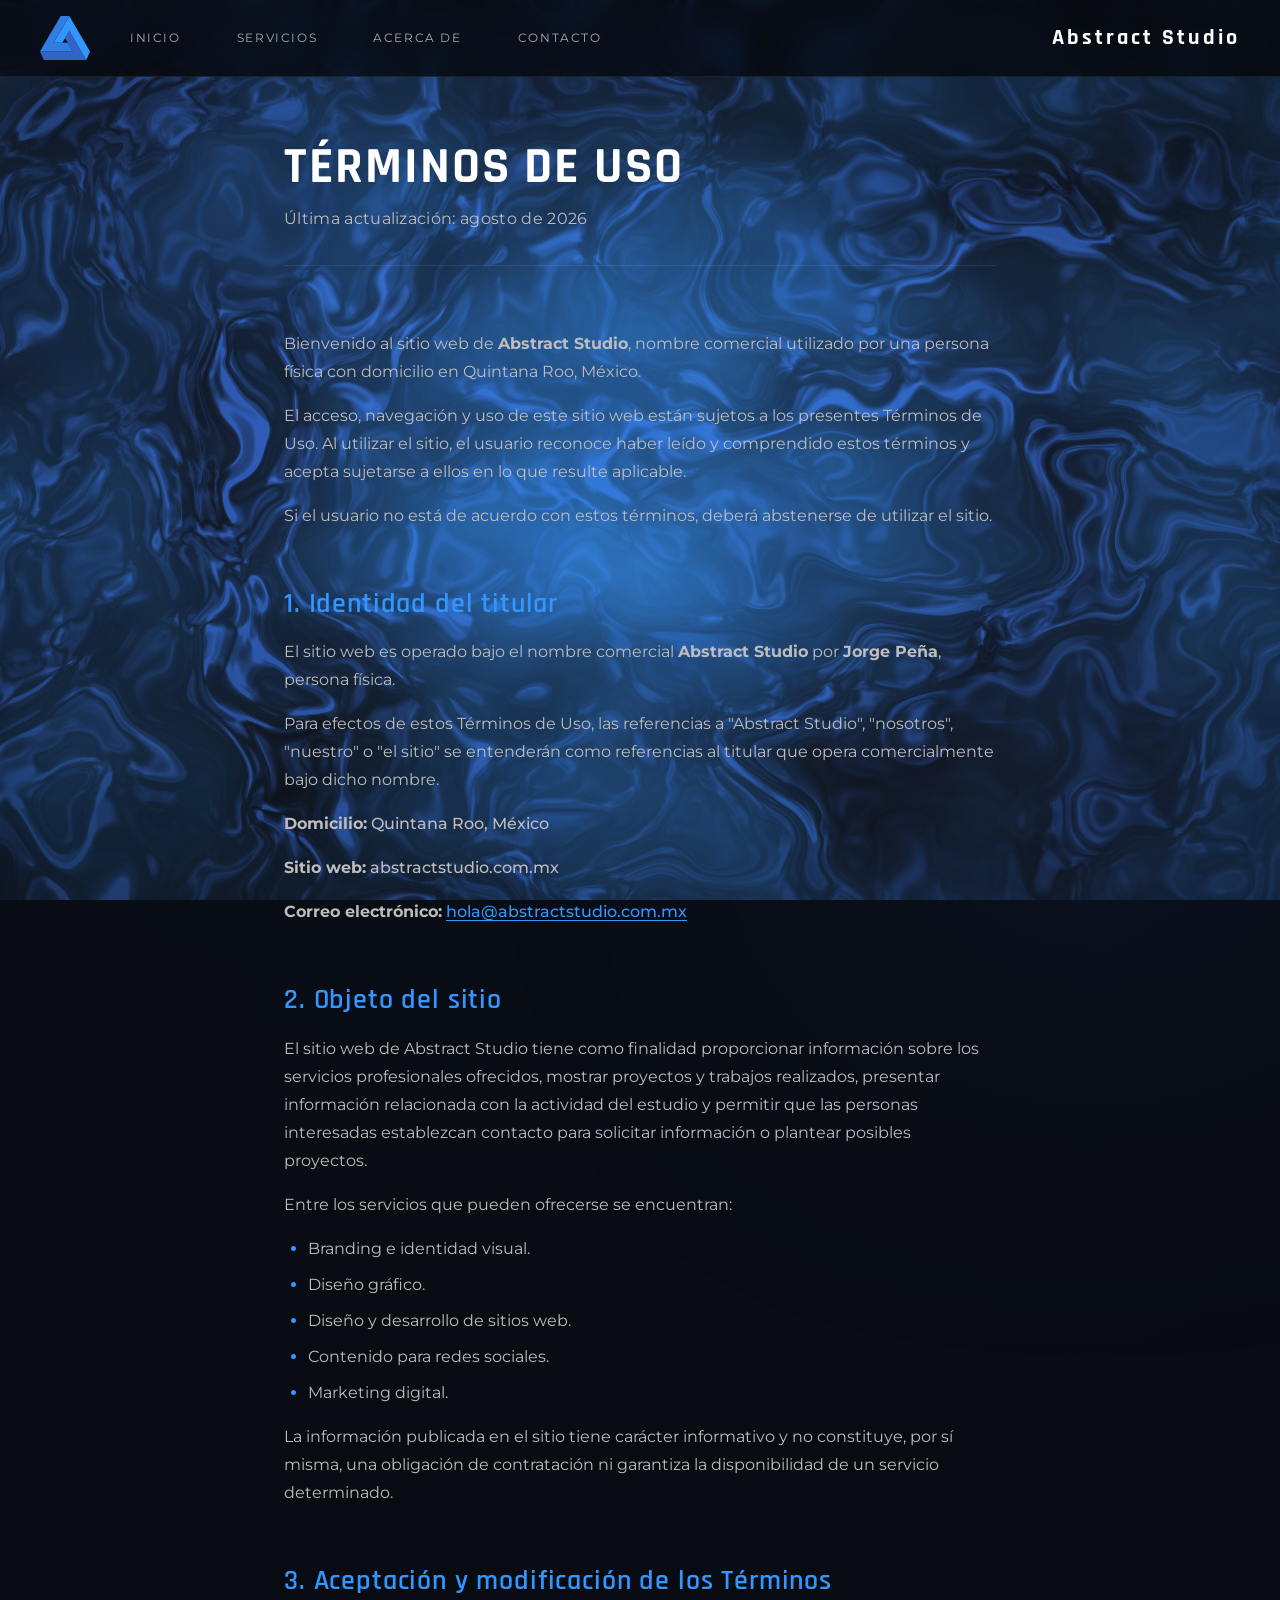
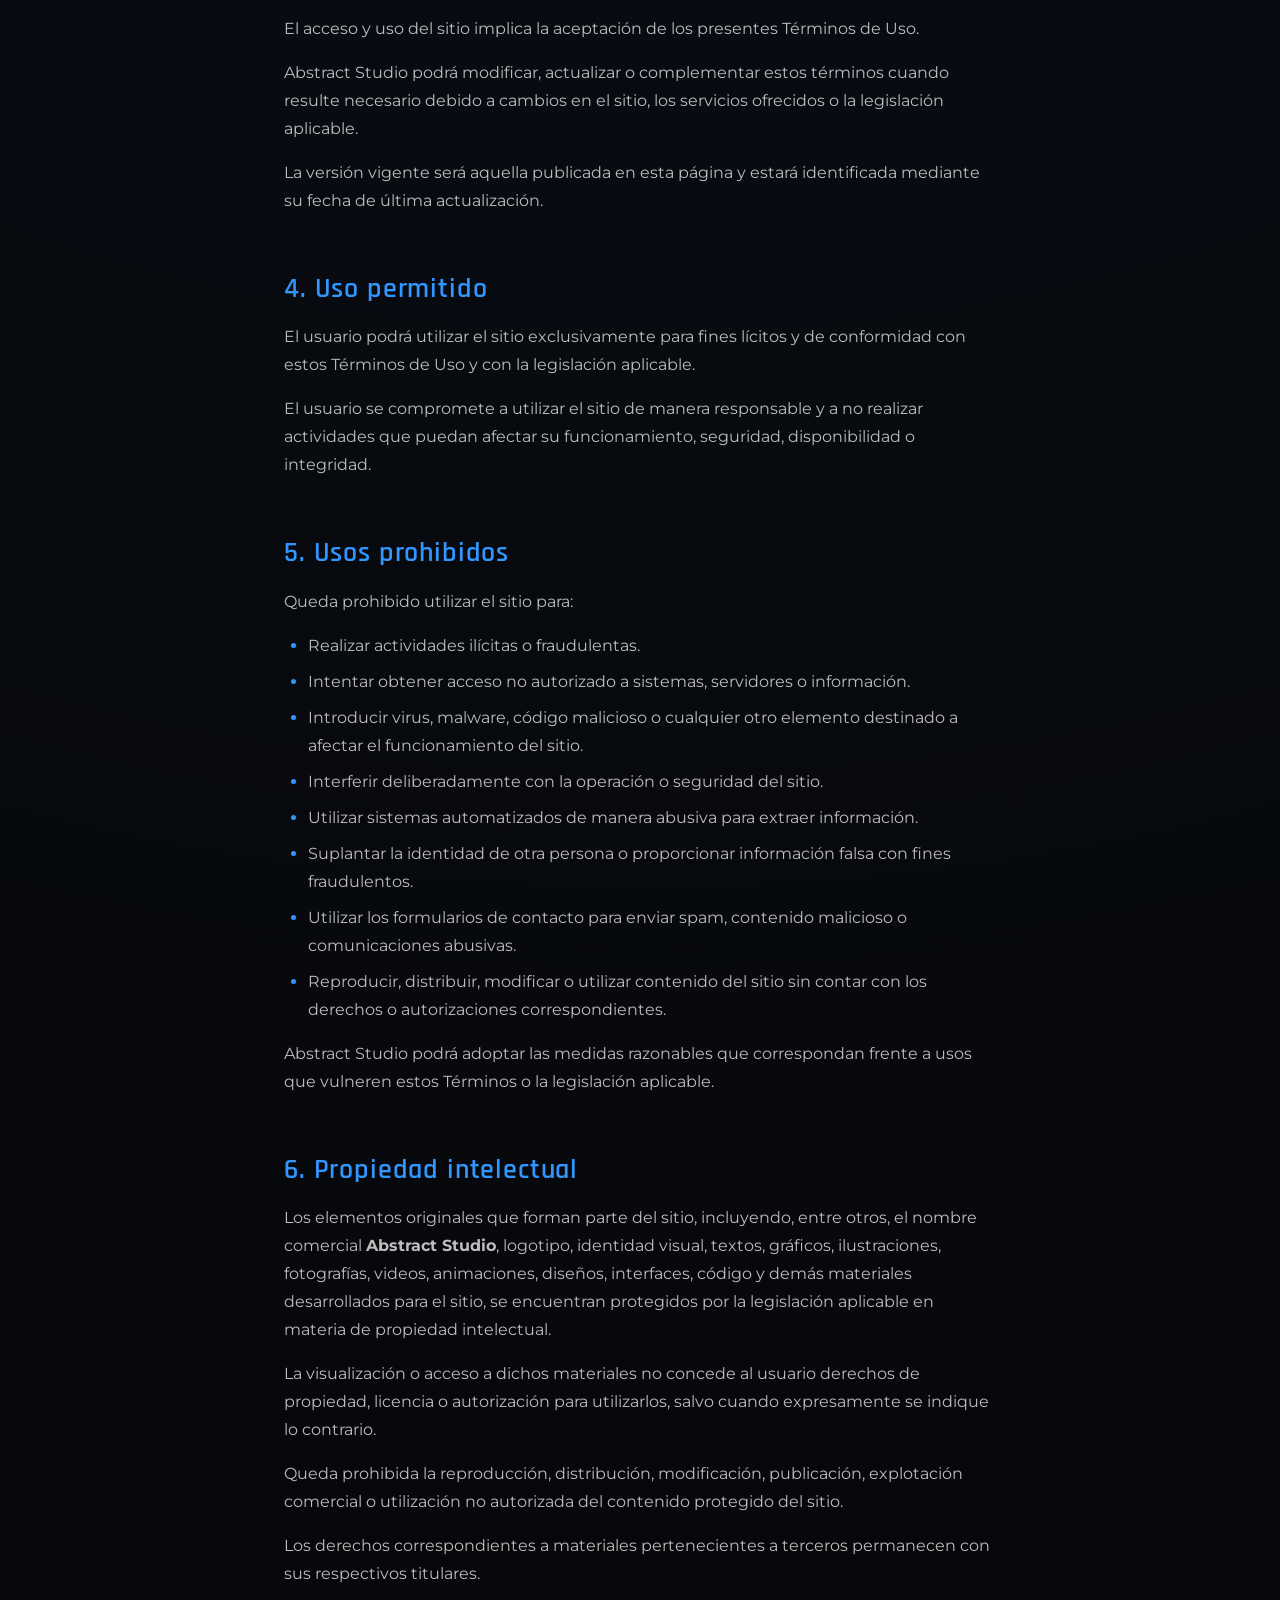
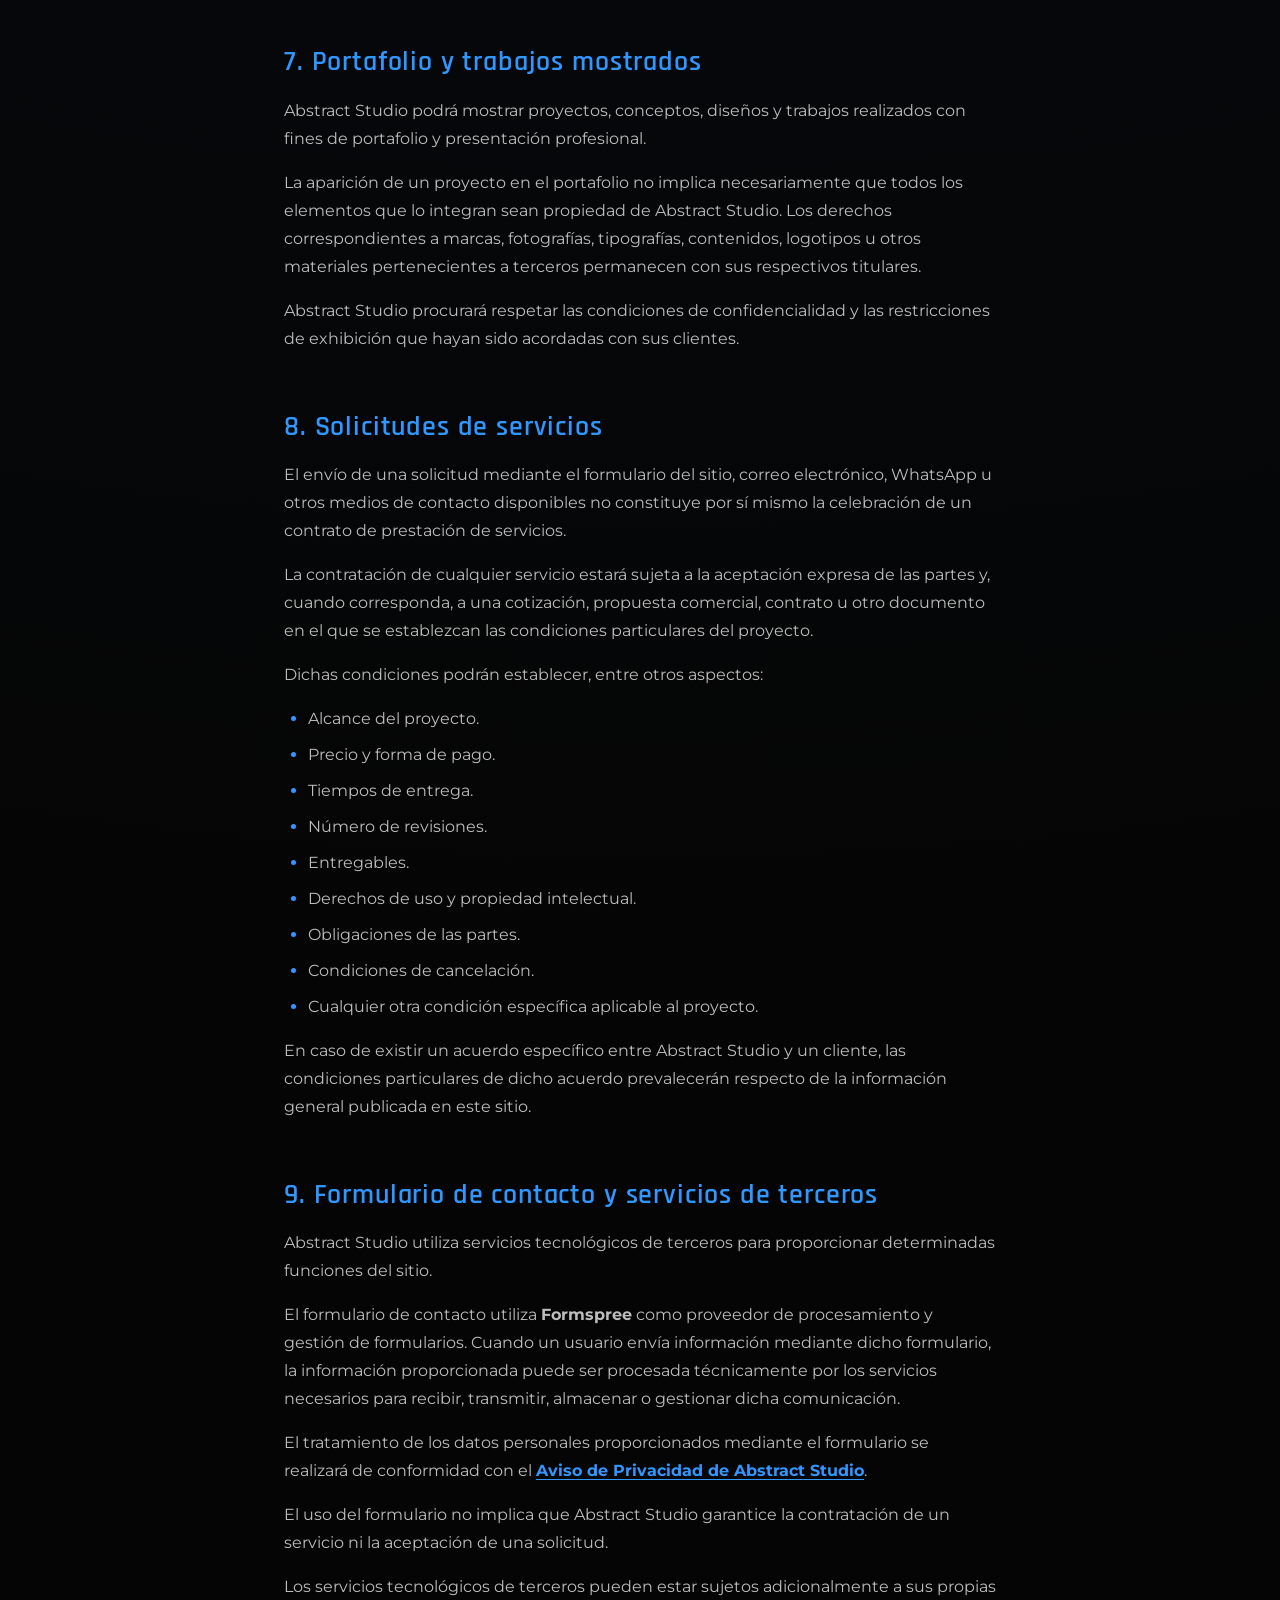
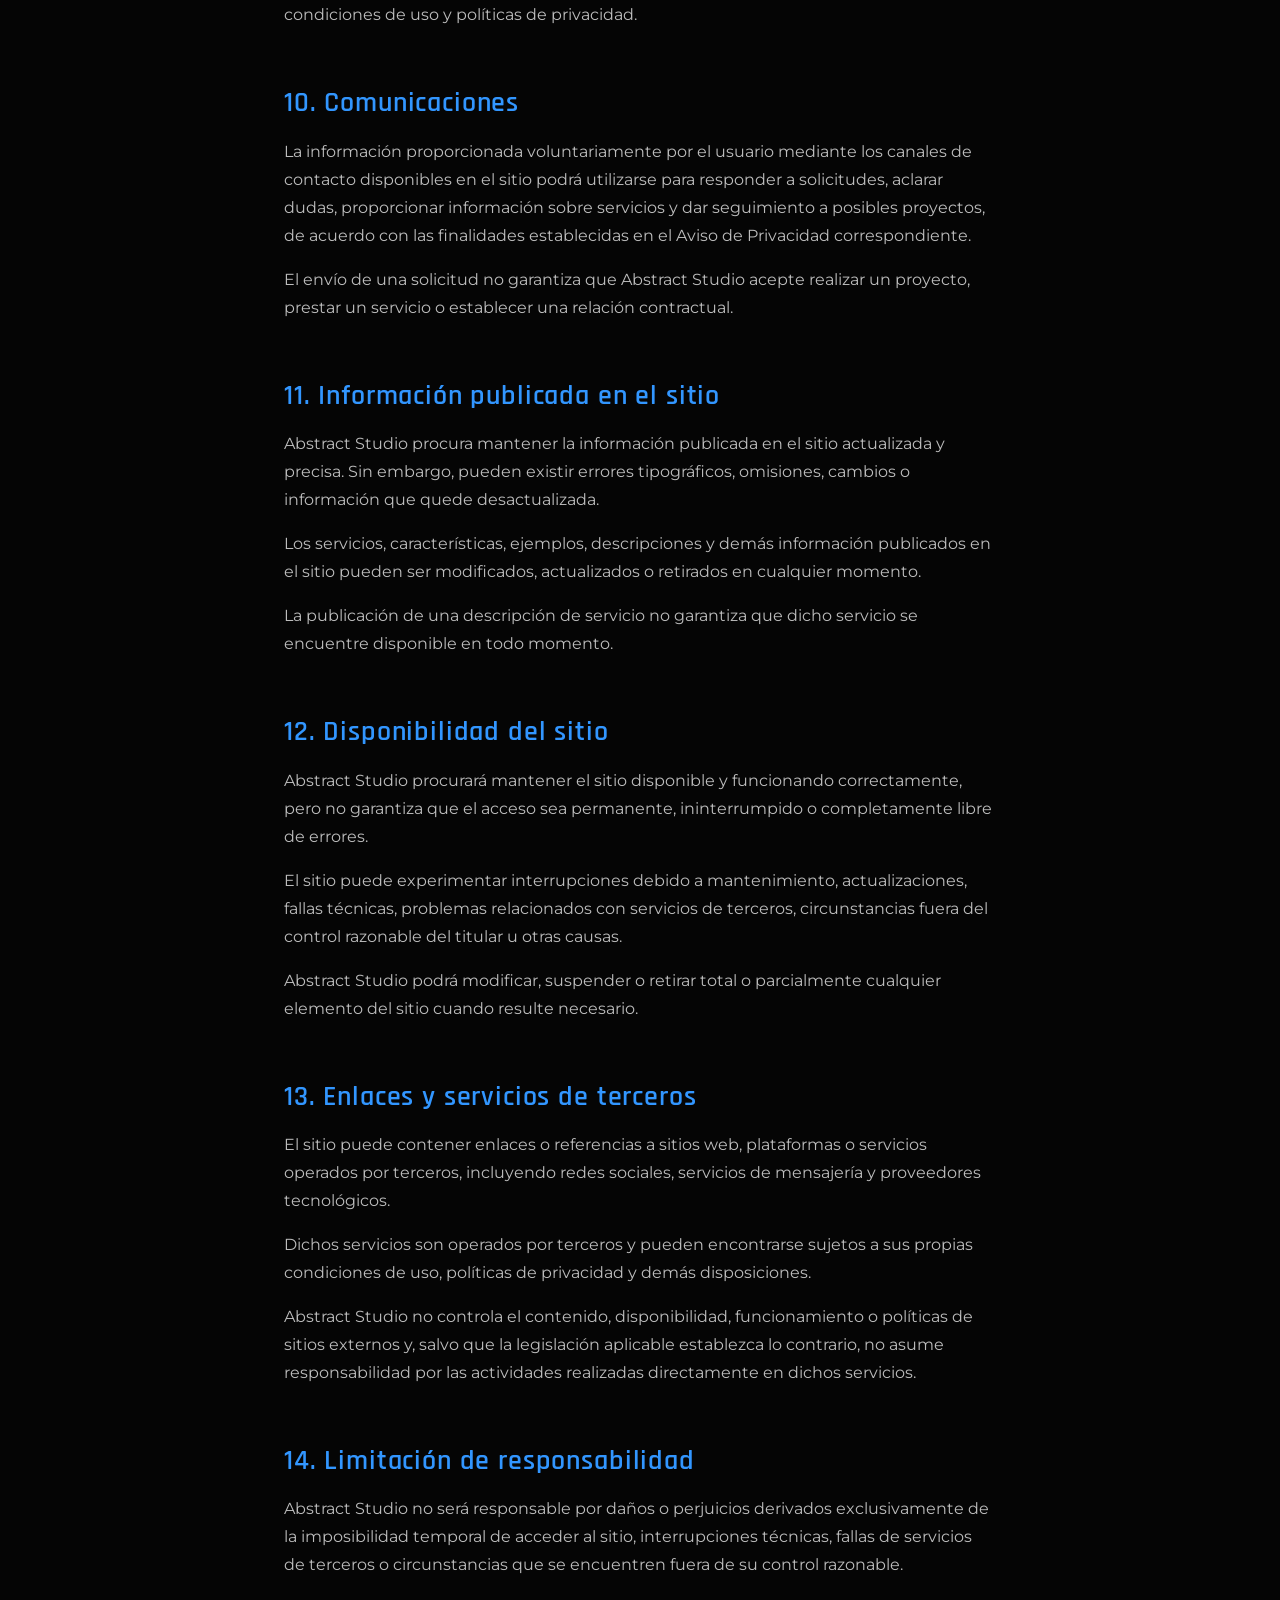
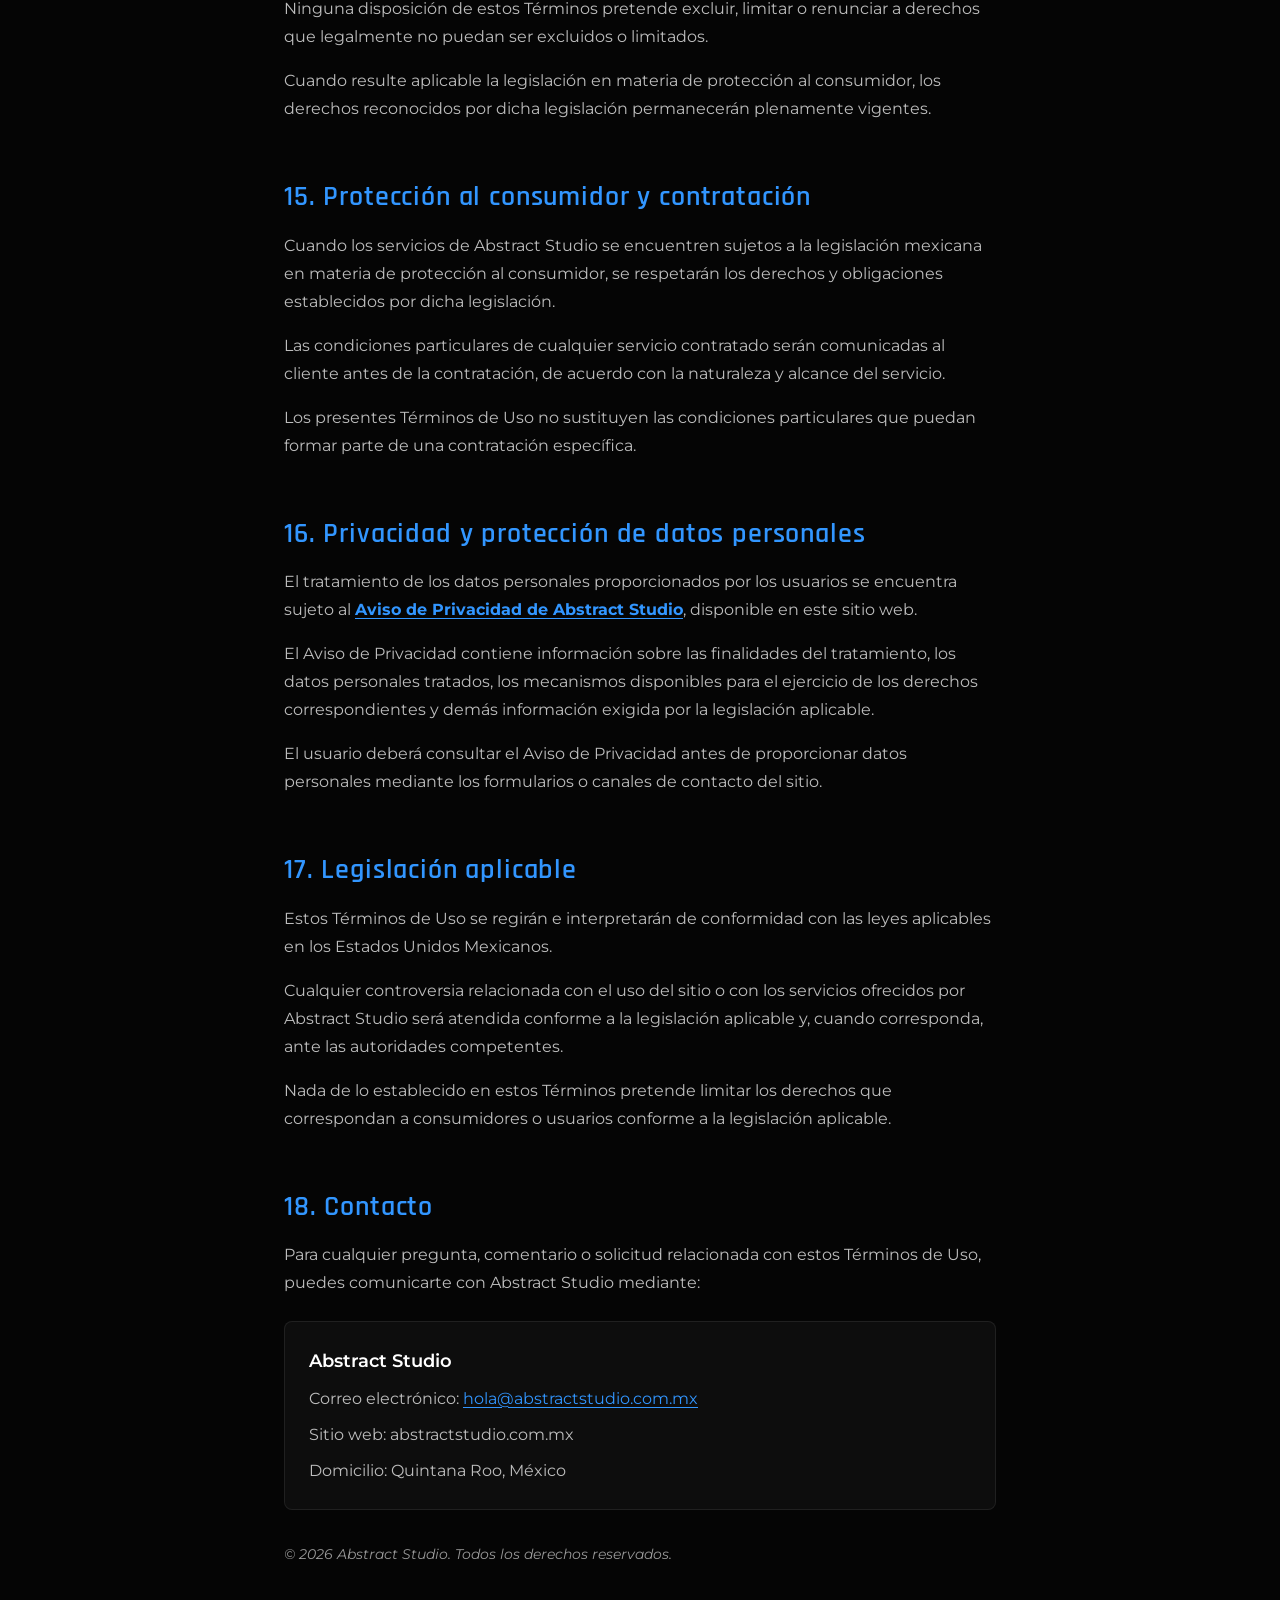
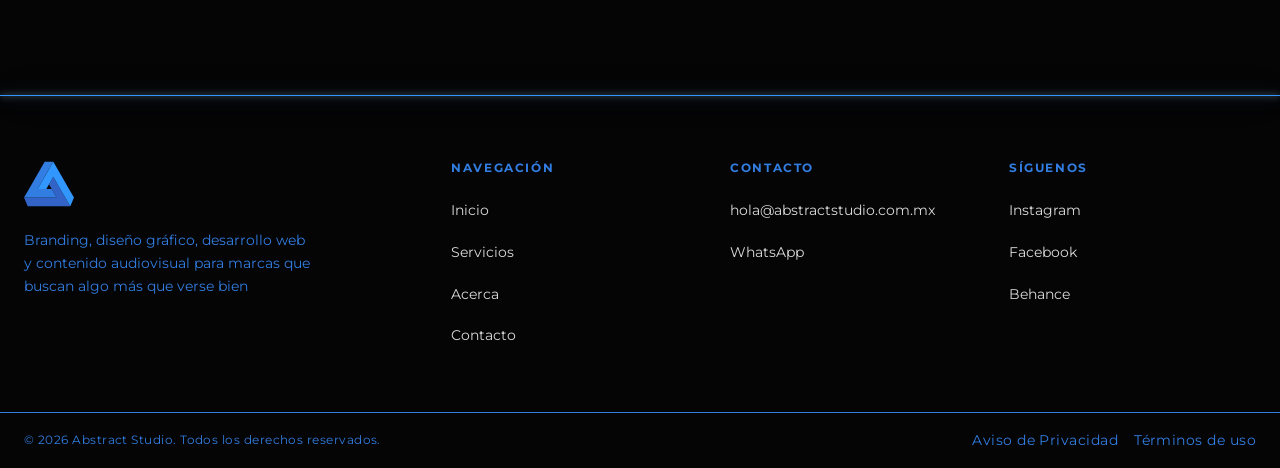
<file: terminos-de-uso.html>
<!DOCTYPE html>
<html lang="es-MX">

<head>
    <!-- Meta -->
    <meta charset="UTF-8">
    <meta name="author" content="Abstract Studio">
    <meta name="viewport" content="width=device-width, initial-scale=1.0">
    <meta name="theme-color" content="#0b0b0b">
    <meta name="description" content="Términos de Uso de Abstract Studio. Conoce las condiciones que rigen el acceso y uso de nuestro sitio web y servicios.">
    <meta name="robots" content="index,follow">
    <meta property="og:site_name" content="Abstract Studio">  
    <meta property="og:title" content="Términos de Uso | Abstract Studio">
    <meta property="og:description" content="Términos de Uso de Abstract Studio. Conoce las condiciones que rigen el acceso y uso de nuestro sitio web y servicios.">
    <meta property="og:image" content="assets/images/cover.jpg">
    <meta property="og:type" content="website">
    <meta property="og:url" content="https://abstractstudio.com.mx/terminos-de-uso.html">
    <meta property="og:locale" content="es_MX">
    
    <!-- Title -->
    <title>Términos de Uso | Abstract Studio</title>
    <!-- SEO -->
    <link rel="canonical" href="https://abstractstudio.com.mx/terminos-de-uso.html">
    <!-- Favicon -->
    <link rel="icon" href="assets/logos/Logo Abstract Studio Blue.svg">
    <link rel="icon" type="image/svg+xml" href="assets/favicon/favicon.svg">
    <link rel="apple-touch-icon" href="assets/favicon/apple-touch-icon.png">
    <!-- Google Fonts -->
    <link rel="preconnect" href="https://fonts.googleapis.com">
    <link rel="preconnect" href="https://fonts.gstatic.com" crossorigin>
    <link href="https://fonts.googleapis.com/css2?family=Montserrat:wght@400;500;600&family=Rajdhani:wght@500;600;700&display=swap" rel="stylesheet">
    <!-- CSS -->
    <link rel="stylesheet" href="style.css">
    <!-- script -->
    <script src="script.js" defer></script>
</head>

<body>

    <!-- Continuous Global WebGL Fluid Canvas -->
    <canvas id="global-fluid-canvas" class="global-fluid-canvas" aria-hidden="true"></canvas>

    <!-- Background Ambient Glow -->
    <div class="background" aria-hidden="true">
        <div class="blur blur1"></div>
        <div class="blur blur2"></div>
        <div class="noise"></div>
    </div>

    <!-- Header -->
    <header class="header">

        <div class="container">

            <div class="header-left">

                <div class="logo">
                    <a href="index.html" aria-label="Abstract Studio Home">
                        <img src="assets/logos/Logo Abstract Studio Blue.svg" alt="Abstract Studio">
                    </a>
                </div>

                <nav class="menu" aria-label="Primary navigation">

                    <ul class="menu-list" id="primary-menu">

                        <li><a href="index.html#hero">Inicio</a></li>
                        <li><a href="index.html#services">Servicios</a></li>
                        <li><a href="index.html#about">Acerca de</a></li>
                        <li><a href="index.html#contact">Contacto</a></li>

                    </ul>

                </nav>

            </div>

            <div class="brand-name">
                <a href="index.html" aria-label="Abstract Studio Home">
                    <span class="logo-text">
                        Abstract Studio
                    </span>
                </a>
            </div>

            <button
                type="button"
                class="menu-toggle"
                aria-label="Abrir menú"
                aria-expanded="false"
                aria-controls="primary-menu"
            >
                <span></span>
                <span></span>
                <span></span>
            </button>

        </div>
    
    </header>

    <main id="main">

        <article class="legal-page">

            <div class="legal-container">

                <header class="legal-header reveal is-visible">
                    <h1>TÉRMINOS DE USO</h1>
                    <p class="legal-date">Última actualización: agosto de 2026</p>
                </header>

                <div class="legal-body reveal is-visible">

                    <section class="legal-intro">
                        <p>
                            Bienvenido al sitio web de <strong>Abstract Studio</strong>, nombre comercial utilizado por una persona física con domicilio en Quintana Roo, México.
                        </p>
                        <p>
                            El acceso, navegación y uso de este sitio web están sujetos a los presentes Términos de Uso. Al utilizar el sitio, el usuario reconoce haber leído y comprendido estos términos y acepta sujetarse a ellos en lo que resulte aplicable.
                        </p>
                        <p>
                            Si el usuario no está de acuerdo con estos términos, deberá abstenerse de utilizar el sitio.
                        </p>
                    </section>

                    <section class="legal-section">
                        <h2>1. Identidad del titular</h2>
                        <p>
                            El sitio web es operado bajo el nombre comercial <strong>Abstract Studio</strong> por <strong>Jorge Peña</strong>, persona física.
                        </p>
                        <p>
                            Para efectos de estos Términos de Uso, las referencias a "Abstract Studio", "nosotros", "nuestro" o "el sitio" se entenderán como referencias al titular que opera comercialmente bajo dicho nombre.
                        </p>
                        <p class="legal-contact-line">
                            <strong>Domicilio:</strong> Quintana Roo, México
                        </p>
                        <p class="legal-contact-line">
                            <strong>Sitio web:</strong> abstractstudio.com.mx
                        </p>
                        <p class="legal-contact-line">
                            <strong>Correo electrónico:</strong> <a href="mailto:hola@abstractstudio.com.mx">hola@abstractstudio.com.mx</a>
                        </p>
                    </section>

                    <section class="legal-section">
                        <h2>2. Objeto del sitio</h2>
                        <p>
                            El sitio web de Abstract Studio tiene como finalidad proporcionar información sobre los servicios profesionales ofrecidos, mostrar proyectos y trabajos realizados, presentar información relacionada con la actividad del estudio y permitir que las personas interesadas establezcan contacto para solicitar información o plantear posibles proyectos.
                        </p>
                        <p>
                            Entre los servicios que pueden ofrecerse se encuentran:
                        </p>
                        <ul class="legal-list">
                            <li>Branding e identidad visual.</li>
                            <li>Diseño gráfico.</li>
                            <li>Diseño y desarrollo de sitios web.</li>
                            <li>Contenido para redes sociales.</li>
                            <li>Marketing digital.</li>
                        </ul>
                        <p>
                            La información publicada en el sitio tiene carácter informativo y no constituye, por sí misma, una obligación de contratación ni garantiza la disponibilidad de un servicio determinado.
                        </p>
                    </section>

                    <section class="legal-section">
                        <h2>3. Aceptación y modificación de los Términos</h2>
                        <p>
                            El acceso y uso del sitio implica la aceptación de los presentes Términos de Uso.
                        </p>
                        <p>
                            Abstract Studio podrá modificar, actualizar o complementar estos términos cuando resulte necesario debido a cambios en el sitio, los servicios ofrecidos o la legislación aplicable.
                        </p>
                        <p>
                            La versión vigente será aquella publicada en esta página y estará identificada mediante su fecha de última actualización.
                        </p>
                    </section>

                    <section class="legal-section">
                        <h2>4. Uso permitido</h2>
                        <p>
                            El usuario podrá utilizar el sitio exclusivamente para fines lícitos y de conformidad con estos Términos de Uso y con la legislación aplicable.
                        </p>
                        <p>
                            El usuario se compromete a utilizar el sitio de manera responsable y a no realizar actividades que puedan afectar su funcionamiento, seguridad, disponibilidad o integridad.
                        </p>
                    </section>

                    <section class="legal-section">
                        <h2>5. Usos prohibidos</h2>
                        <p>
                            Queda prohibido utilizar el sitio para:
                        </p>
                        <ul class="legal-list">
                            <li>Realizar actividades ilícitas o fraudulentas.</li>
                            <li>Intentar obtener acceso no autorizado a sistemas, servidores o información.</li>
                            <li>Introducir virus, malware, código malicioso o cualquier otro elemento destinado a afectar el funcionamiento del sitio.</li>
                            <li>Interferir deliberadamente con la operación o seguridad del sitio.</li>
                            <li>Utilizar sistemas automatizados de manera abusiva para extraer información.</li>
                            <li>Suplantar la identidad de otra persona o proporcionar información falsa con fines fraudulentos.</li>
                            <li>Utilizar los formularios de contacto para enviar spam, contenido malicioso o comunicaciones abusivas.</li>
                            <li>Reproducir, distribuir, modificar o utilizar contenido del sitio sin contar con los derechos o autorizaciones correspondientes.</li>
                        </ul>
                        <p>
                            Abstract Studio podrá adoptar las medidas razonables que correspondan frente a usos que vulneren estos Términos o la legislación aplicable.
                        </p>
                    </section>

                    <section class="legal-section">
                        <h2>6. Propiedad intelectual</h2>
                        <p>
                            Los elementos originales que forman parte del sitio, incluyendo, entre otros, el nombre comercial <strong>Abstract Studio</strong>, logotipo, identidad visual, textos, gráficos, ilustraciones, fotografías, videos, animaciones, diseños, interfaces, código y demás materiales desarrollados para el sitio, se encuentran protegidos por la legislación aplicable en materia de propiedad intelectual.
                        </p>
                        <p>
                            La visualización o acceso a dichos materiales no concede al usuario derechos de propiedad, licencia o autorización para utilizarlos, salvo cuando expresamente se indique lo contrario.
                        </p>
                        <p>
                            Queda prohibida la reproducción, distribución, modificación, publicación, explotación comercial o utilización no autorizada del contenido protegido del sitio.
                        </p>
                        <p>
                            Los derechos correspondientes a materiales pertenecientes a terceros permanecen con sus respectivos titulares.
                        </p>
                    </section>

                    <section class="legal-section">
                        <h2>7. Portafolio y trabajos mostrados</h2>
                        <p>
                            Abstract Studio podrá mostrar proyectos, conceptos, diseños y trabajos realizados con fines de portafolio y presentación profesional.
                        </p>
                        <p>
                            La aparición de un proyecto en el portafolio no implica necesariamente que todos los elementos que lo integran sean propiedad de Abstract Studio. Los derechos correspondientes a marcas, fotografías, tipografías, contenidos, logotipos u otros materiales pertenecientes a terceros permanecen con sus respectivos titulares.
                        </p>
                        <p>
                            Abstract Studio procurará respetar las condiciones de confidencialidad y las restricciones de exhibición que hayan sido acordadas con sus clientes.
                        </p>
                    </section>

                    <section class="legal-section">
                        <h2>8. Solicitudes de servicios</h2>
                        <p>
                            El envío de una solicitud mediante el formulario del sitio, correo electrónico, WhatsApp u otros medios de contacto disponibles no constituye por sí mismo la celebración de un contrato de prestación de servicios.
                        </p>
                        <p>
                            La contratación de cualquier servicio estará sujeta a la aceptación expresa de las partes y, cuando corresponda, a una cotización, propuesta comercial, contrato u otro documento en el que se establezcan las condiciones particulares del proyecto.
                        </p>
                        <p>
                            Dichas condiciones podrán establecer, entre otros aspectos:
                        </p>
                        <ul class="legal-list">
                            <li>Alcance del proyecto.</li>
                            <li>Precio y forma de pago.</li>
                            <li>Tiempos de entrega.</li>
                            <li>Número de revisiones.</li>
                            <li>Entregables.</li>
                            <li>Derechos de uso y propiedad intelectual.</li>
                            <li>Obligaciones de las partes.</li>
                            <li>Condiciones de cancelación.</li>
                            <li>Cualquier otra condición específica aplicable al proyecto.</li>
                        </ul>
                        <p>
                            En caso de existir un acuerdo específico entre Abstract Studio y un cliente, las condiciones particulares de dicho acuerdo prevalecerán respecto de la información general publicada en este sitio.
                        </p>
                    </section>

                    <section class="legal-section">
                        <h2>9. Formulario de contacto y servicios de terceros</h2>
                        <p>
                            Abstract Studio utiliza servicios tecnológicos de terceros para proporcionar determinadas funciones del sitio.
                        </p>
                        <p>
                            El formulario de contacto utiliza <strong>Formspree</strong> como proveedor de procesamiento y gestión de formularios. Cuando un usuario envía información mediante dicho formulario, la información proporcionada puede ser procesada técnicamente por los servicios necesarios para recibir, transmitir, almacenar o gestionar dicha comunicación.
                        </p>
                        <p>
                            El tratamiento de los datos personales proporcionados mediante el formulario se realizará de conformidad con el <strong><a href="aviso-de-privacidad.html">Aviso de Privacidad de Abstract Studio</a></strong>.
                        </p>
                        <p>
                            El uso del formulario no implica que Abstract Studio garantice la contratación de un servicio ni la aceptación de una solicitud.
                        </p>
                        <p>
                            Los servicios tecnológicos de terceros pueden estar sujetos adicionalmente a sus propias condiciones de uso y políticas de privacidad.
                        </p>
                    </section>

                    <section class="legal-section">
                        <h2>10. Comunicaciones</h2>
                        <p>
                            La información proporcionada voluntariamente por el usuario mediante los canales de contacto disponibles en el sitio podrá utilizarse para responder a solicitudes, aclarar dudas, proporcionar información sobre servicios y dar seguimiento a posibles proyectos, de acuerdo con las finalidades establecidas en el Aviso de Privacidad correspondiente.
                        </p>
                        <p>
                            El envío de una solicitud no garantiza que Abstract Studio acepte realizar un proyecto, prestar un servicio o establecer una relación contractual.
                        </p>
                    </section>

                    <section class="legal-section">
                        <h2>11. Información publicada en el sitio</h2>
                        <p>
                            Abstract Studio procura mantener la información publicada en el sitio actualizada y precisa. Sin embargo, pueden existir errores tipográficos, omisiones, cambios o información que quede desactualizada.
                        </p>
                        <p>
                            Los servicios, características, ejemplos, descripciones y demás información publicados en el sitio pueden ser modificados, actualizados o retirados en cualquier momento.
                        </p>
                        <p>
                            La publicación de una descripción de servicio no garantiza que dicho servicio se encuentre disponible en todo momento.
                        </p>
                    </section>

                    <section class="legal-section">
                        <h2>12. Disponibilidad del sitio</h2>
                        <p>
                            Abstract Studio procurará mantener el sitio disponible y funcionando correctamente, pero no garantiza que el acceso sea permanente, ininterrumpido o completamente libre de errores.
                        </p>
                        <p>
                            El sitio puede experimentar interrupciones debido a mantenimiento, actualizaciones, fallas técnicas, problemas relacionados con servicios de terceros, circunstancias fuera del control razonable del titular u otras causas.
                        </p>
                        <p>
                            Abstract Studio podrá modificar, suspender o retirar total o parcialmente cualquier elemento del sitio cuando resulte necesario.
                        </p>
                    </section>

                    <section class="legal-section">
                        <h2>13. Enlaces y servicios de terceros</h2>
                        <p>
                            El sitio puede contener enlaces o referencias a sitios web, plataformas o servicios operados por terceros, incluyendo redes sociales, servicios de mensajería y proveedores tecnológicos.
                        </p>
                        <p>
                            Dichos servicios son operados por terceros y pueden encontrarse sujetos a sus propias condiciones de uso, políticas de privacidad y demás disposiciones.
                        </p>
                        <p>
                            Abstract Studio no controla el contenido, disponibilidad, funcionamiento o políticas de sitios externos y, salvo que la legislación aplicable establezca lo contrario, no asume responsabilidad por las actividades realizadas directamente en dichos servicios.
                        </p>
                    </section>

                    <section class="legal-section">
                        <h2>14. Limitación de responsabilidad</h2>
                        <p>
                            Abstract Studio no será responsable por daños o perjuicios derivados exclusivamente de la imposibilidad temporal de acceder al sitio, interrupciones técnicas, fallas de servicios de terceros o circunstancias que se encuentren fuera de su control razonable.
                        </p>
                        <p>
                            Ninguna disposición de estos Términos pretende excluir, limitar o renunciar a derechos que legalmente no puedan ser excluidos o limitados.
                        </p>
                        <p>
                            Cuando resulte aplicable la legislación en materia de protección al consumidor, los derechos reconocidos por dicha legislación permanecerán plenamente vigentes.
                        </p>
                    </section>

                    <section class="legal-section">
                        <h2>15. Protección al consumidor y contratación</h2>
                        <p>
                            Cuando los servicios de Abstract Studio se encuentren sujetos a la legislación mexicana en materia de protección al consumidor, se respetarán los derechos y obligaciones establecidos por dicha legislación.
                        </p>
                        <p>
                            Las condiciones particulares de cualquier servicio contratado serán comunicadas al cliente antes de la contratación, de acuerdo con la naturaleza y alcance del servicio.
                        </p>
                        <p>
                            Los presentes Términos de Uso no sustituyen las condiciones particulares que puedan formar parte de una contratación específica.
                        </p>
                    </section>

                    <section class="legal-section">
                        <h2>16. Privacidad y protección de datos personales</h2>
                        <p>
                            El tratamiento de los datos personales proporcionados por los usuarios se encuentra sujeto al <strong><a href="aviso-de-privacidad.html">Aviso de Privacidad de Abstract Studio</a></strong>, disponible en este sitio web.
                        </p>
                        <p>
                            El Aviso de Privacidad contiene información sobre las finalidades del tratamiento, los datos personales tratados, los mecanismos disponibles para el ejercicio de los derechos correspondientes y demás información exigida por la legislación aplicable.
                        </p>
                        <p>
                            El usuario deberá consultar el Aviso de Privacidad antes de proporcionar datos personales mediante los formularios o canales de contacto del sitio.
                        </p>
                    </section>

                    <section class="legal-section">
                        <h2>17. Legislación aplicable</h2>
                        <p>
                            Estos Términos de Uso se regirán e interpretarán de conformidad con las leyes aplicables en los Estados Unidos Mexicanos.
                        </p>
                        <p>
                            Cualquier controversia relacionada con el uso del sitio o con los servicios ofrecidos por Abstract Studio será atendida conforme a la legislación aplicable y, cuando corresponda, ante las autoridades competentes.
                        </p>
                        <p>
                            Nada de lo establecido en estos Términos pretende limitar los derechos que correspondan a consumidores o usuarios conforme a la legislación aplicable.
                        </p>
                    </section>

                    <section class="legal-section">
                        <h2>18. Contacto</h2>
                        <p>
                            Para cualquier pregunta, comentario o solicitud relacionada con estos Términos de Uso, puedes comunicarte con Abstract Studio mediante:
                        </p>
                        <div class="legal-contact-card">
                            <p class="legal-brand-name">Abstract Studio</p>
                            <p>Correo electrónico: <a href="mailto:hola@abstractstudio.com.mx">hola@abstractstudio.com.mx</a></p>
                            <p>Sitio web: abstractstudio.com.mx</p>
                            <p>Domicilio: Quintana Roo, México</p>
                        </div>
                        <p class="legal-footer-date">
                            &copy; 2026 Abstract Studio. Todos los derechos reservados.
                        </p>
                    </section>

                </div>

            </div>

        </article>

    </main>

    <!-- Footer -->
    <footer class="footer">

        <div class="container">

            <!-- Brand -->

            <section class="footer-brand">

                <div class="logo">

                    <a href="index.html">
                        <img
                            src="assets/logos/Logo Abstract Studio Blue.svg"
                            alt="Abstract Studio">
                    </a>
                </div>

                <p class="footer-description">
                    Branding, diseño gráfico, desarrollo web y contenido audiovisual para marcas que buscan algo más que verse bien
                </p>

            </section>

            <!-- Navigation -->

            <nav class="footer-nav" aria-label="Footer navigation">

                <h3>Navegación</h3>

                <ul>

                    <li><a href="index.html#hero">Inicio</a></li>

                    <li><a href="index.html#services">Servicios</a></li>

                    <li><a href="index.html#about">Acerca</a></li>

                    <li><a href="index.html#contact">Contacto</a></li>

                </ul>

            </nav>

            <!-- Contact -->

            <section class="footer-contact">

                <h3>Contacto</h3>

                <ul>

                    <li>
                        <a href="mailto:hola@abstractstudio.com.mx?subject=Quiero%20iniciar%20un%20proyecto">
                            hola@abstractstudio.com.mx
                        </a>
                    </li>

                    <li>
                        <a href="https://wa.me/529842177882?text=Hola%20Abstract%20Studio%2C%20encontr%C3%A9%20su%20sitio%20web%20y%20me%20gustar%C3%ADa%20hablar%20sobre%20un%20proyecto." class="whatsapp-link">
                            WhatsApp
                        </a>
                    </li>

                </ul>

            </section>

            <!-- Social -->

            <nav class="footer-social" aria-label="Social media">
                <h3>Síguenos</h3>
                <ul>
                    <li><a href="https://www.instagram.com/abstractstudio.mkt/" class="instagram-link" target="_blank" rel="noopener noreferrer">Instagram</a></li>
                    <li><a href="https://www.facebook.com/abstractstudio.mkt" class="facebook-link" target="_blank" rel="noopener noreferrer">Facebook</a></li>
                    <li><a href="https://www.behance.net/abstractstudiomkt" class="behance-link" target="_blank" rel="noopener noreferrer">Behance</a></li>
                </ul>
            </nav>
        </div>

        <div class="footer-bottom">

            <div class="container">

                <p>
                    &copy; 2026 Abstract Studio. Todos los derechos reservados.
                </p>

                <nav aria-label="Legal">

                    <ul>

                        <li>
                            <a href="aviso-de-privacidad.html">
                                Aviso de Privacidad
                            </a>
                        </li>

                        <li>
                            <a href="terminos-de-uso.html" aria-current="page">
                                Términos de uso
                            </a>
                        </li>

                    </ul>

                </nav>

            </div>

        </div>

    </footer>

</body>

</html>
</file>
<file: style.css>
/* ============================================================
   ABSTRACT STUDIO — Stylesheet

   Dirección visual:
   Minimalista, elegante, artística y atemporal.

   Inspiración:
   Porsche • Apple • PlayStation

   Identidad:
   Negro predominante, azul como color de acento,
   tipografía limpia, animaciones sutiles y mucho espacio.
   ============================================================ */

/* ============================================================

   INDEX

   01. Design Tokens
   02. Reset
   03. Layout
   04. Header
   05. Hero
   06. Services
   07. About
   08. Contact
   09. Footer
   10. Animations
   11. Responsive

   ============================================================ */
   
/* ============================================================
   DESIGN TOKENS
   Sistema de diseño global de Abstract Studio.
   Cualquier cambio aquí se reflejará en todo el sitio.
   ============================================================ */

:root {

    /* ---------- Color Palette ---------- */
    
    --bg: #050505;
    --surface: #0D0D0D;
    --accent-rgb: 50, 100, 200;
    --white: #ffffff;
    --primary-soft: #327de1;
    --accent: #3296ff;

    --text: #F5F5F5;
    --text-soft: #BDBDBD;

    --transparent:transparent;

    /* ---------- Social Links Color Palette ---------- */
    
    --instagram: #3296ff;
    --whatsapp: #3296ff;
    --facebook: #3296ff;
    --behance: #3296ff;

    /* ---------- Browser Preferences ----------*/

    color-scheme: dark;

    /* ---------- UI ---------- */

    --line: rgba(255, 255, 255, 0.08);

    /* ---------- Logo Size ---------- */

    --logo-size: 50px;

    /* ---------- Fonts ---------- */
    
    --font-heading: "Rajdhani", sans-serif;
    --font-body: "Montserrat", sans-serif;

    /* ---------- Font Size ---------- */

    --fs-xs: .72rem;
    --fs-sm: .9rem;
    --fs-md: 1rem;
    --fs-lg: 1.1rem;
    --fs-xl: 1.4rem;

    /* ---------- Font Weight ---------- */

    --fw-regular: 400;
    --fw-medium: 500;
    --fw-semibold: 600;
    --fw-bold: 700;

    /* ---------- Layout ---------- */

    --container-lg:1280px;
    --container-xl:1440px;
    --header-height: 90px;
    --gutter: 1.5rem;
    --container-header: 1700px;

    /* ---------- Blur ---------- */
    
    --blur-sm:14px;
    --blur-lg:160px;
    
    /* ---------- Opacity ---------- */

    --opacity-low:.25;

    /* ---------- Motion ---------- */

    --ease-standard: cubic-bezier(.19, 1, .22, 1);
    --ease-smooth: cubic-bezier(.16, 1, .3, 1);
    --ease-fast: cubic-bezier(.4, 0, .2, 1);

    /* ---------- Motion Duration ---------- */

    --duration-fast: 150ms;
    --duration-normal: 250ms;
    --duration-slow: 400ms;
    --duration-slower: 700ms;

    /* ---------- Transitions ---------- */

    --transition-fast:
        all var(--duration-fast) var(--ease-fast);

    --transition-smooth:
        all var(--duration-normal) var(--ease-smooth);

    --transition-button:
        background var(--duration-normal) var(--ease-smooth),
        color var(--duration-normal) var(--ease-smooth),
        border-color var(--duration-normal) var(--ease-smooth),
        transform var(--duration-normal) var(--ease-smooth),
        box-shadow var(--duration-normal) var(--ease-smooth);

    --transition-header:
        background var(--duration-normal) var(--ease-standard),
        padding var(--duration-normal) var(--ease-standard),
        border-color var(--duration-normal) var(--ease-standard),
        box-shadow var(--duration-normal) var(--ease-standard);

    --transition-menu:
        opacity var(--duration-normal) var(--ease-fast),
        color var(--duration-normal) var(--ease-standard);

    --transition-underline:
        transform var(--duration-normal) var(--ease-standard);

    --transition-reveal:
        opacity var(--duration-slower) var(--ease-smooth),
        transform var(--duration-slower) var(--ease-smooth);


    /* ---------- Border Line ---------- */

    --border-primary: 1px solid var(--primary-soft);
    --border-line: 1px solid var(--line);

    /* ---------- Border Radius ---------- */

    --radius-sm: 4px;
    --radius-md: 8px;
    --radius-full:999px;

    /* ---------- Z-index ---------- */

    --z-background: -1;
    --z-header: 100;
    --z-dropdown: 200;
    --z-modal: 1000;
    
    /* ---------- Spacing ---------- */

    --space-2xs: .25rem;
    --space-xs: .5rem;
    --space-sm: .75rem;

    --space-md: 1rem;
    --space-md-lg: 1.25rem;
    --space-lg-sm: 1.5rem;
    --space-lg: 2rem;
    --space-lg-xl: 2.5rem;
    --space-xl-sm: 3rem;

    --space-xl: 4rem;
    --space-2xl: 8rem;

    /* ---------- Shadows ---------- */

    --shadow-accent: 0 8px 24px rgb(var(--accent-rgb) / .25);
    
    /* ---------- Focus ---------- */

    --focus-outline: 2px solid var(--accent);
    --focus-offset: 3px;


    /* ---------- Laser Glow ---------- */

    --laser-rgb: 50, 100, 200;
    --laser-core-rgb: 180, 225, 255;

    --laser-glow-sm: rgba(var(--laser-core-rgb), .95);
    --laser-glow-md: rgba(var(--laser-rgb), .70);
    --laser-glow-lg: rgba(var(--laser-rgb), .45);
    --laser-glow-xl: rgba(var(--laser-rgb), .20);

    --laser-shadow-sm: 0 0 4px var(--laser-glow-sm);
    --laser-shadow-md: 0 0 12px var(--laser-glow-md);
    --laser-shadow-lg: 0 0 28px var(--laser-glow-lg);
    --laser-shadow-xl: 0 0 70px var(--laser-glow-xl);

}

/* ============================================================
   RESET
   Normaliza el comportamiento por defecto de los navegadores
   y establece una base consistente para todo el proyecto.
   ============================================================ */
*,
*::before,
*::after {
    margin: 0;
    padding: 0;
    box-sizing: border-box;
}

html {
    scroll-behavior: smooth;
    scroll-padding-top: var(--header-height);
}

body {
    background-color: var(--bg);
        
    background-image:
        radial-gradient(
            circle at top,
            rgba(var(--accent-rgb), .10),
            var(--transparent) 50%
        );

    color: var(--text);
    font-family: var(--font-body);
    line-height: 1.6;
    min-height: 100vh;

    overflow-x:hidden;

    font-synthesis: none;
    -webkit-font-smoothing: antialiased;
    -moz-osx-font-smoothing: grayscale;
    text-rendering: optimizeLegibility;
}

img {
    display: block;
    max-width: 100%;
    height: auto;
}

a {
    color: inherit;
    text-decoration: none;
}

ul {
    list-style: none;
}

:focus-visible {
    outline: var(--focus-outline);
    outline-offset: var(--focus-offset);
}

section {
    position: relative;
}

::selection {
    background: var(--accent);
    color: var(--white);
}

.container {
    max-width: var(--container-lg);
    margin-inline: auto;
    padding-inline: var(--gutter);
}

/* ---------- Background decoration (subtle, kept off unless needed) ---------- */
.background {
    position: fixed;
    inset: 0;
    z-index: var(--z-background);
    pointer-events: none;
}

.blur {
    position: absolute;
    filter: blur(var(--blur-lg));
    opacity: var(--opacity-low);
    mix-blend-mode: screen;
}

.blur1 {
    width: 640px;
    height: 640px;
    top: -12%;
    left: -10%;
    background: radial-gradient(
        circle,
        rgba(var(--accent-rgb), .9),
        transparent 70%
    );
}

.blur2 {
    width: 560px;
    height: 560px;
    bottom: -15%;
    right: -8%;
    background: radial-gradient(
        circle,
        rgba(var(--laser-rgb), .8),
        transparent 70%
    );
}

.noise {
    position: absolute;
    inset: 0;
    opacity: .035;
    mix-blend-mode: overlay;
    background-image: url("data:image/svg+xml;utf8,<svg xmlns='http://www.w3.org/2000/svg' width='120' height='120'><filter id='n'><feTurbulence type='fractalNoise' baseFrequency='0.85' numOctaves='2' stitchTiles='stitch'/></filter><rect width='100%25' height='100%25' filter='url(%23n)'/></svg>");
}

/* ============================================================
   HEADER
   ============================================================ */

.header {
    position: fixed;
    top: 0;
    left: 0;
    right: 0;
    z-index: var(--z-header);
    padding-block: var(--space-md);
    background: rgb(5 5 5 / 0.72);
    backdrop-filter: blur(var(--blur-sm)) saturate(125%);
    -webkit-backdrop-filter: blur(var(--blur-sm)) saturate(140%);
    border-bottom: var(--border-line);
    transition: var(--transition-header);
}

.header-left {
    display: flex;
    align-items: center;
    gap: var(--space-lg);
}

/* Estado al hacer scroll */

.header.scrolled {
    padding-block: var(--space-sm);
    background: rgb(5 5 5 / 0.82);
    box-shadow: var(--shadow-accent);
    backdrop-filter: blur(var(--blur-sm)) saturate(150%);
    -webkit-backdrop-filter: blur(var(--blur-sm)) saturate(150%);
}

.header .container {
    width: calc(100% - var(--space-lg));
    max-width: var(--container-header);

    display: flex;
    justify-content: space-between;
    align-items: center;
}

/* ============================================================
   Logo
   ============================================================ */

.logo {
    display: flex;
    align-items: center;
}

.logo img {
    width: var(--logo-size);
    height: auto;
    transition: 
      transform var(--duration-normal) var(--ease-smooth),
      filter var(--duration-normal) var(--ease-smooth);
}

.logo a:hover img {
    transform: translateY(-2px) scale(1.02);
    filter: drop-shadow(0 0 12px rgb(var(--accent-rgb) / .35));
}

.logo-text {
    font-family: var(--font-heading);
    font-size: var(--fs-xl);
    font-weight:var(--fw-bold);
    letter-spacing: 3px;
    color: var(--white);
    white-space: nowrap;
}

/* ============================================================
   Navigation
   ============================================================ */

.menu {
    display: flex;
    align-items: center;
}

.menu-list {
    display: flex;
    align-items: center;
    gap: var(--space-lg-xl);
}

.menu-list li a {
    position: relative;
    display: inline-flex;
    align-items: center;

    padding: var(--space-sm) var(--space-xs);

    font-family: var(--font-body);
    font-size: var(--fs-xs);
    letter-spacing: 0.14em;
    text-transform: uppercase;

    color: var(--white);
    opacity: 0.65;

    transition: var(--transition-menu);
}

.menu-list li a::after {
    content: "";
    position: absolute;
    left: 0;
    bottom: var(--space-xs);
    width: 100%;
    height: 1px;

    background: var(--accent);

    transform: scaleX(0);
    transform-origin: left;
    transition: var(--transition-underline);
}

.menu-list li a:hover,
.menu-list li a[aria-current="page"] {
    opacity: 1;
}

.menu-list li a:hover::after,
.menu-list li a[aria-current="page"]::after {
    transform: scaleX(1);
}

/* ============================================================
   Focus
   ============================================================ */

.menu-list a:focus-visible {
    outline: 2px solid var(--accent);
    outline-offset: 4px;
}


/* ============================================================
   Mobile Menu Toggle
   Oculto en escritorio; se activa en el breakpoint responsive.
   ============================================================ */

.menu-toggle {
    display: none;
    flex-direction: column;
    justify-content: center;
    gap: 5px;

    width: 32px;
    height: 32px;

    background: transparent;
    border: none;
    cursor: pointer;

    z-index: var(--z-dropdown);
}

.menu-toggle span {
    display: block;
    width: 100%;
    height: 2px;

    background: var(--white);
    border-radius: var(--radius-full);

    transition:
        transform var(--duration-normal) var(--ease-standard),
        opacity var(--duration-normal) var(--ease-standard);
}

body.menu-open .menu-toggle span:nth-child(1) {
    transform: translateY(7px) rotate(45deg);
}

body.menu-open .menu-toggle span:nth-child(2) {
    opacity: 0;
}

body.menu-open .menu-toggle span:nth-child(3) {
    transform: translateY(-7px) rotate(-45deg);
}

/* ============================================================
   CONTINUOUS GLOBAL WEBGL ATMOSPHERE
   ============================================================ */

.global-fluid-canvas {
    position: fixed;
    top: 0;
    left: 0;
    width: 100vw;
    height: 100vh;
    z-index: -1;
    pointer-events: none;
    background: transparent;
    opacity: 0.88;
}

/* ============================================================
   HERO
   ============================================================ */

.hero {
    position: relative;
    display: flex;
    align-items: center;
    justify-content: center;
    min-height: calc(100vh - var(--header-height));
    overflow: hidden;
    background-color: transparent;
}

/* ---------- Centered Wrapper ---------- */
.hero-center-wrapper {
    position: relative;
    width: 100%;
    min-height: 560px;
    display: flex;
    align-items: center;
    justify-content: center;
    z-index: 1;
}

/* ---------- Penrose Triangle (Protagonista Central) ---------- */
.hero-triangle-wrapper {
    position: absolute;
    top: 50%;
    left: 50%;
    transform: translate(-50%, -50%);
    z-index: 1;
    pointer-events: none;
    display: flex;
    align-items: center;
    justify-content: center;
}

.hero-triangle {
    width: clamp(380px, 46vw, 680px);
    height: auto;
    opacity: 50%;
    pointer-events: none;
    filter:
        drop-shadow(0 0 35px rgba(50, 150, 255, 0.40))
        drop-shadow(0 0 80px rgba(50, 100, 210, 0.25));
    animation: heroTriangleFloating 10s ease-in-out infinite;
}

@keyframes heroTriangleFloating {
    0%, 100% {
        transform: translateY(0) scale(1);
        filter:
            drop-shadow(0 0 35px rgba(50, 150, 255, 0.40))
            drop-shadow(0 0 80px rgba(50, 100, 210, 0.25));
    }
    50% {
        transform: translateY(-12px) scale(1.025);
        filter:
            drop-shadow(0 0 55px rgba(50, 150, 255, 0.55))
            drop-shadow(0 0 100px rgba(50, 100, 210, 0.35));
    }
}

/* ============================================================
   HERO TEXT ENTRANCE ANIMATION
   Animación suave de entrada vertical para el contenido del Hero
   ============================================================ */
@keyframes heroTextEnter {
    0% {
        opacity: 0;
        transform: translateY(25px);
    }
    100% {
        opacity: 1;
        transform: translateY(0);
    }
}

.hero-content {
    position: relative;
    z-index: 2;
    display: flex;
    flex-direction: column;
    align-items: center;
    text-align: center;
    gap: var(--space-lg);
    width: 100%;
    max-width: 820px;
    margin-inline: auto;
}

@media (prefers-reduced-motion: no-preference) {
    .hero-content > * {
        opacity: 0;
        transform: translateY(25px);
        will-change: transform, opacity;
        animation: heroTextEnter 800ms cubic-bezier(.22, 1, .36, 1) forwards;
    }

    .hero-content > *:nth-child(1) {
        animation-delay: 100ms;
    }

    .hero-content > *:nth-child(2) {
        animation-delay: 250ms;
    }

    .hero-content > *:nth-child(3) {
        animation-delay: 400ms;
    }
}

.hero-content .subtitle {
    display: inline-block;
    white-space: normal;
    text-wrap: balance;
    padding-bottom: var(--space-md);
    border-bottom: var(--border-line);
    font-family: var(--font-heading);
    font-size: var(--fs-xs);
    letter-spacing: 0.18em;
    text-transform: uppercase;
    color: var(--accent);
    text-align: center;
    margin-inline: auto;
    text-shadow: 0 2px 8px rgba(0, 0, 0, 0.85);
}

.hero h1 {
    max-width: 800px;
    font-family: var(--font-heading);
    font-size: 60px;
    font-weight: var(--fw-bold);
    line-height: 1.02;
    letter-spacing: -0.01em;
    text-transform: uppercase;
    text-align: center;
    margin-inline: auto;
    color: var(--text);
    text-shadow: 0 4px 20px rgba(0, 0, 0, 0.85);
}

@media (min-width: 1200px) {
    .hero h1 {
        font-size: 60px;
        line-height: 1.02;
    }
}

@media (min-width: 768px) and (max-width: 1199px) {
    .hero h1 {
        font-size: clamp(46px, 3.5vw, 50px);
        line-height: 1.02;
    }
}

@media (max-width: 767px) {
    .hero h1 {
        font-size: clamp(34px, 5vw, 38px);
        line-height: 1.08;
    }
}

.hero-description {
    max-width: 52ch;
    font-size: var(--fs-lg);
    color: var(--text-soft);
    text-align: center;
    margin-inline: auto;
    text-shadow: 0 2px 12px rgba(0, 0, 0, 0.85);
}

.primary-btn {
    display: inline-flex;
    align-items: center;
    gap: var(--space-xs);

    padding: var(--space-sm) var(--space-md);
    border-radius: var(--radius-sm);

    font-family: var(--font-body);
    font-size: var(--fs-xs);
    letter-spacing: 0.08em;
    text-transform: uppercase;

    transition: var(--transition-button);

    background: var(--accent);
    color: var(--white);
}

.primary-btn:hover {
    background: var(--bg);
    color: var(--white);
    transform: translateY(-2px);
}

/* ============================================================
   SERVICES
   Dirección visual:
   Cinematográfica · Minimalista · Oscuridad · Luz azul
   ============================================================ */

.services {

    position: relative;
    overflow: hidden;

    background:
        radial-gradient(
            circle at 50% 20%,
            rgba(var(--laser-rgb), .12) 0%,
            transparent 50%
        );

    padding-top: clamp(1.5rem, 3vw, 3rem);
    padding-bottom: clamp(6rem, 10vw, 10rem);

}

.services::before {

    content: "";

    position: absolute;
    inset: 0;

    background:
        linear-gradient(
            90deg,
            transparent,
            rgba(var(--laser-rgb), .025),
            transparent
        );

    opacity: .5;

    pointer-events: none;

}

.services::after {

    content: "";

    position: absolute;
    inset: 0;

    background:
        radial-gradient(
            circle at 20% 35%,
            rgba(var(--laser-rgb), .05),
            transparent 35%
        ),
        radial-gradient(
            circle at 80% 70%,
            rgba(var(--laser-rgb), .04),
            transparent 40%
        );

    filter: blur(60px);

    opacity: .7;

    pointer-events: none;

}

/* ============================================================
   SERVICES TICKER BANNER
   Banda doble animada con movimiento infinito y haz láser central.
   ============================================================ */
.services-ticker-banner {
    position: relative;
    width: 100%;
    max-width: var(--container-xl);
    margin-inline: auto;
    margin-top: clamp(0.5rem, 1vw, 1rem);
    margin-bottom: clamp(3.5rem, 6vw, 5.5rem);
    overflow: hidden;
    background: transparent;
    user-select: none;
    pointer-events: none;
    -webkit-mask-image: linear-gradient(90deg, transparent 0%, #000 8%, #000 92%, transparent 100%);
    mask-image: linear-gradient(90deg, transparent 0%, #000 8%, #000 92%, transparent 100%);
}

.ticker-track {
    width: 100%;
    overflow: hidden;
    display: flex;
    padding-block: clamp(0.6rem, 1.2vw, 0.95rem);
}

.ticker-content {
    display: flex;
    flex-shrink: 0;
    white-space: nowrap;
    will-change: transform;
}

.ticker-content span {
    font-family: var(--font-heading);
    font-size: clamp(0.95rem, 1.4vw, 1.35rem);
    font-weight: var(--fw-bold);
    letter-spacing: clamp(0.12em, 0.18vw, 0.2em);
    text-transform: uppercase;
    color: var(--accent);
    text-shadow: 0 0 14px rgba(50, 150, 255, 0.4);
    padding-right: 0.35em;
}

.ticker-track-ltr .ticker-content {
    animation: tickerMoveLTR 35s linear infinite;
}

.ticker-track-rtl .ticker-content {
    animation: tickerMoveRTL 35s linear infinite;
}

@keyframes tickerMoveLTR {
    0% {
        transform: translate3d(-50%, 0, 0);
    }
    100% {
        transform: translate3d(0, 0, 0);
    }
}

@keyframes tickerMoveRTL {
    0% {
        transform: translate3d(0, 0, 0);
    }
    100% {
        transform: translate3d(-50%, 0, 0);
    }
}

/* Haz Láser de Energía Central */
.ticker-laser-line {
    position: relative;
    width: 100%;
    height: 1.5px;
    background: linear-gradient(
        90deg,
        rgba(50, 150, 255, 0.15) 0%,
        rgba(50, 150, 255, 0.95) 20%,
        rgba(255, 255, 255, 0.9) 50%,
        rgba(50, 150, 255, 0.95) 80%,
        rgba(50, 150, 255, 0.15) 100%
    );
    box-shadow: 
        0 0 6px rgba(50, 150, 255, 0.7),
        0 0 16px rgba(50, 150, 255, 0.35);
    animation: tickerLaserBreathing 5s ease-in-out infinite alternate;
}

@keyframes tickerLaserBreathing {
    0% {
        opacity: 0.55;
        filter: drop-shadow(0 0 2px rgba(50, 150, 255, 0.4));
    }
    50% {
        opacity: 1;
        filter: drop-shadow(0 0 7px rgba(50, 150, 255, 0.85));
    }
    100% {
        opacity: 0.65;
        filter: drop-shadow(0 0 4px rgba(50, 150, 255, 0.5));
    }
}

.services-stage {

    position: relative;

    display: flex;
    flex-direction: column;

    gap: clamp(7rem, 12vw, 10rem);

    width: 100%;
    max-width: 90rem;

    margin-inline: auto;

}

.service-scene {

    position: relative;

    isolation: isolate;
    overflow: clip;

    display: flex;
    align-items: center;
    justify-content: space-between;

    min-height: 85vh;

    padding-block: clamp(2rem, 4vw, 3rem);

    animation: cameraDrift 26s ease-in-out infinite alternate;

}

.service-scene:nth-child(even) {

    flex-direction: row-reverse;
    justify-content: space-between;

}

.service-scene:nth-child(even) .service-content {

    text-align: right;

}

.service-content {

    position: relative;
    z-index: 3;

    width: 100%;
    max-width: 42rem;
    min-width: 0;

    padding: 16px;

    opacity: 0;
    transform: translate3d(0, 30px, 0) scale(.96);
    will-change: transform, opacity;
    transition:
        transform 800ms cubic-bezier(.22, 1, .36, 1),
        opacity 800ms cubic-bezier(.22, 1, .36, 1);

}

.service-content > * {

    opacity: 0;
    transform: translateY(24px);
    will-change: transform, opacity;
    transition:
        transform 800ms cubic-bezier(.22, 1, .36, 1),
        opacity 800ms cubic-bezier(.22, 1, .36, 1);

}

.service-scene.scene-active .service-content {

    opacity: 1;
    transform: translate3d(0, 0, 0) scale(1);

}

.service-scene.scene-active .service-content > * {

    opacity: 1;
    transform: translateY(0);

}

/* Entrada escalonada; al salir, la descripción se retira antes del título. */
.service-scene.scene-active .service-content h3 {
    transition-delay: 100ms;
}

.service-scene.scene-active .service-content p {
    transition-delay: 250ms;
}

.service-scene:not(.scene-active) .service-content h3 {
    transition-delay: 150ms;

}

/* ============================================================
   SERVICES LOGOS / 3D SYMBOLS
   Especificidad para los 5 SVG dentro de .service-scene
   ============================================================ */

.service-scene .logo {
    position: relative;
    z-index: 3;
    display: flex;
    align-items: center;
    justify-content: center;
    width: clamp(230px, 28vw, 395px);
    height: clamp(230px, 28vw, 395px);
    aspect-ratio: 1 / 1;
    max-width: 100%;
    flex-shrink: 0;
    pointer-events: none;
    animation: serviceLogoFloating 10s ease-in-out infinite;
    will-change: transform, filter;
}

.service-scene .logo img {
    --logo-scale: 1;

    width: 100%;
    height: 100%;
    object-fit: contain;
    opacity: 50%;
    filter: drop-shadow(0 0 35px rgba(50, 150, 255, 0.30))
            drop-shadow(0 0 70px rgba(50, 100, 210, 0.18));
    transition: transform var(--duration-slow) var(--ease-smooth),
                filter var(--duration-slow) var(--ease-smooth);
    will-change: transform, filter;
    animation: serviceLogoSpin 32s linear infinite;
}

@keyframes serviceLogoSpin {
    from {
        transform: scale(var(--logo-scale)) rotate(0deg);
    }

    to {
        transform: scale(var(--logo-scale)) rotate(360deg);
    }
}

@keyframes serviceLogoFloating {
    0%, 100% {
        transform: translateY(0) scale(1);
        filter:
            drop-shadow(0 0 35px rgba(50, 150, 255, 0.40))
            drop-shadow(0 0 80px rgba(50, 100, 210, 0.25));
    }

    50% {
        transform: translateY(-12px) scale(1.025);
        filter:
            drop-shadow(0 0 55px rgba(50, 150, 255, 0.55))
            drop-shadow(0 0 100px rgba(50, 100, 210, 0.35));
    }
}

/* Direcciones de rotación alternadas */

.service-scene[data-service="web"] .logo img,
.service-scene[data-service="video"] .logo img {
    animation-direction: reverse;
}

.service-scene.scene-active .logo img {
    filter: drop-shadow(0 0 45px rgba(50, 150, 255, 0.45))
            drop-shadow(0 0 90px rgba(50, 100, 210, 0.28));
}


.service-content h3 {

    font-family: var(--font-heading);
    font-weight: var(--fw-bold);

    font-size: clamp(2.5rem, 5vw, 4.5rem);

    line-height: .9;

    letter-spacing: -.04em;

    text-transform: uppercase;

    color: var(--text);

    margin-bottom: 0.5rem;

    text-wrap: balance;

    text-shadow: 0 0 12px rgba(var(--laser-rgb), .08);

}

.service-content .laser-rig-horizontal {

    position: relative;
    inset: auto;

    width: 100%;
    height: 2px;

    margin-bottom: 1.25rem;

    pointer-events: none;
    overflow: visible;

}

.service-content .laser-horizontal {

    position: relative;
    inset: auto;

    width: 100%;
    height: 2px;

}

.service-scene.scene-active .service-content .laser-rig-horizontal {

    transition-delay: 175ms;

}

.service-content p {

    width: 100%;
    max-width: 62ch;

    font-family: var(--font-body);

    font-size: var(--fs-lg);

    line-height: 1.7;

    text-align: start;

    color: rgba(255,255,255,.72);

}

.service-scene::after {

    content: "";

    position: absolute;

    inset: 0;

    background:

        radial-gradient(
            circle at center,
            transparent 55%,
            rgba(3,3,3,.35) 100%
        );

    pointer-events: none;

    z-index: 2;

}

/* ============================================================
   SERVICES LIGHT
   ============================================================ */

.service-light {

    position: absolute;

    inset: 0;

    overflow: hidden;

    pointer-events: none;

    z-index: 1;

    will-change:transform;


}

.service-light::before {

    content: "";

    position: absolute;

    width: 42rem;
    aspect-ratio: 1;

    left: 55%;
    top: 50%;

    transform: translate(-50%, -50%);

    border-radius: 50%;

    background:
        radial-gradient(
            circle,
            rgba(var(--laser-rgb), .10) 0%,
            rgba(var(--laser-rgb), .04) 35%,
            transparent 75%
        );

    filter: blur(40px);

    opacity: .55;

}

.service-light::after {

    content: "";

    position: absolute;

    inset: -25%;

    background:

        radial-gradient(

            circle at 70% 45%,

            rgba(var(--laser-rgb), .04),

            transparent 60%

        );

    filter: blur(90px);

    opacity: .45;
    
    animation:

        cameraFog 32s ease-in-out infinite alternate;

}

/* ============================================================
   LASER RIGS
   ============================================================ */

.laser-rig{

    position:absolute;

    inset:0;

    overflow:visible;

    pointer-events:none;

    will-change:transform;

}

.laser-rig-horizontal{

    animation:

        rigHorizontalDrift 42s cubic-bezier(.42,.05,.58,.95) infinite alternate;

}

/* ============================================================
   LASER TIMING
   ============================================================ */

.service-scene:nth-child(1) .laser-rig-horizontal{

    animation-delay:-4s;

}

.service-scene:nth-child(2) .laser-rig-horizontal{

    animation-delay:-15s;

}

.service-scene:nth-child(3) .laser-rig-horizontal{

    animation-delay:-28s;

}

.service-scene:nth-child(4) .laser-rig-horizontal{

    animation-delay:-37s;

}


/* ============================================================
   SERVICES LASERS
   ============================================================ */

.laser{

    position:absolute;
    display:block;
    height:2px;

    --laser-speed:7.2s;
    --laser-intensity:1;
    --laser-opacity:.85;

    border-radius:999px;

    overflow:visible;

    opacity:var(--laser-opacity);

       animation:

        laserBreathing var(--laser-speed)
        ease-in-out infinite;

}

.laser-horizontal{

    --random-speed:1.6s;
    position:absolute;
    height:2px;

      animation:
        laserBreathing var(--laser-speed) ease-in-out infinite,
        laserPulse 5s ease-in-out infinite,
        laserHorizontalDrift calc(22s + var(--random-speed)) ease-in-out infinite;

}


/* ============================================================
   CAPA 1
   NIEBLA LUMINOSA
   ============================================================ */

.laser::before{

    content:"";

    position:absolute;

    inset:-18px 0;

    background:

        linear-gradient(

            90deg,

            transparent,

            rgba(var(--laser-rgb),.18),

            transparent

        );

    filter:blur(16px);

    opacity:.22;

    animation:

        laserHeat 4s ease-in-out infinite;

}

@keyframes laserHeat{

    0%,100%{

        transform:scaleY(1);

    }

    50%{

        transform:scaleY(1.45);

    }

}


/* ============================================================
   CAPA 2
   HALO
   ============================================================ */

.laser::after{

    content:"";

    position:absolute;

    inset:-6px 0;

    background:

        linear-gradient(

            90deg,

            transparent,

            rgba(var(--laser-rgb),.55),

            transparent

        );

    filter:blur(5px);

    opacity:.45;

}

/* ============================================================
   CAPA 3
   CUERPO
   ============================================================ */

/* ============================================================
   ABOUT · VOLUMETRIC PHYSICAL LASER PRISM
   ============================================================ */

.laser-rig-about {
    position: absolute;
    inset: 0;
    width: 100%;
    height: 100%;
    pointer-events: none;
    display: flex;
    align-items: center;
    justify-content: center;
}

.laser-about {
    width: 100%;
    height: 2px;
    top: 50%;
    left: 0;
    transform: translateY(-50%) rotate(-15deg);
}

.laser-haze {
    position: absolute;
    inset: -35px 0;
    background: radial-gradient(ellipse at center, rgba(50, 150, 255, 0.25) 0%, rgba(50, 100, 210, 0.08) 50%, transparent 80%);
    filter: blur(25px);
    opacity: 0.7;
    animation: laserPhysicsPulse 8s ease-in-out infinite alternate;
}

@keyframes laserPhysicsPulse {
    0%, 100% {
        opacity: 0.55;
        transform: scaleY(0.9);
    }
    50% {
        opacity: 0.85;
        transform: scaleY(1.25);
    }
}

.laser{

    background:

        linear-gradient(

            90deg,

            transparent 0%,

            rgba(var(--laser-rgb),0) 8%,

            rgba(var(--laser-rgb),.65) 25%,

            rgba(var(--laser-rgb),1) 50%,

            rgba(var(--laser-rgb),.65) 75%,

            rgba(var(--laser-rgb),0) 100%

        );

    box-shadow:

        0 0 4px rgba(var(--laser-rgb),.55),

        0 0 12px rgba(var(--laser-rgb),.25);

}

/* ==========================================================
   LASER CORE
   ========================================================== */

.laser-core{

    position:absolute;

    inset:0;

    border-radius:inherit;

    background:

        linear-gradient(

            90deg,

            transparent,

            rgba(var(--laser-core-rgb),1),

            transparent

        );

    filter:blur(.35px);

    pointer-events:none;

}

.laser-energy{

    position:absolute;

    left:-80px;

    top:50%;

    width:72px;

    height:10px;

    transform:translateY(-50%);

    border-radius:999px;

    pointer-events:none;

    background:
        radial-gradient(
            ellipse,
            rgba(var(--laser-core-rgb),1) 0%,
            rgba(var(--laser-rgb),.55) 45%,
            transparent 72%
        );

    filter:blur(2px);

    mix-blend-mode:screen;

    animation:
        laserEnergy linear infinite,
        laserEnergyGlow 6s ease-in-out infinite;

    animation-duration:
        calc(4.5s + var(--random-speed)),
        6s;

}

/* ============================================================
   IMPERFECCIÓN ÓPTICA
   ============================================================ */

.laser{

    mask-image:

        linear-gradient(

            90deg,

            transparent 0%,

            #000 6%,

            #000 94%,

            transparent 100%

        );

}

/* ============================================================
   SERVICES ACTIVE SCENE
   ============================================================ */


.scene-active .service-light::before{

    animation:

        lightBreath 8s ease-in-out infinite;

}

@keyframes rigHorizontalDrift{

    0%{

        transform:
            translate3d(8%,0,0);

    }

    50%{

        transform:
            translate3d(-10%,2%,0);

    }

    100%{

        transform:
            translate3d(6%,-1%,0);

    }

}

@keyframes laserPulse{

    0%{

        opacity:.45;

        filter:brightness(.9);

    }

    50%{

        opacity:1;

        filter:brightness(1.4);

    }

    100%{

        opacity:.45;

        filter:brightness(.9);

    }

}

@keyframes lightBreath{

    0%{

        transform:translate(-50%,-50%) scale(.94);

        opacity:.35;

    }

    50%{

        transform:translate(-50%,-50%) scale(1.08);

        opacity:.65;

    }

    100%{

        transform:translate(-50%,-50%) scale(.94);

        opacity:.35;

    }

}

/* ============================================================
   LASER ANIMATIONS
   ============================================================ */

   @keyframes laserBreathing{

    0%{

        opacity:.78;

        filter:brightness(.9);

    }

    50%{

        opacity:1;

        filter:brightness(1.18);

    }

    100%{

        opacity:.78;

        filter:brightness(.9);

    }

}

@keyframes laserEnergy{

    from{

        left:-90px;

    }

    to{

        left:calc(100% + 90px);

    }

}

@keyframes laserEnergyGlow {

    0%{
        opacity:.38;
        filter:blur(2px);
    }

    30%{
        opacity:.55;
        filter:blur(3px);
    }

    70%{
        opacity:.46;
        filter:blur(2.5px);
    }

    100%{
        opacity:.38;
        filter:blur(2px);
    }

}

/* ============================================================
   CINEMATIC CAMERA
   ============================================================ */

@keyframes cameraDrift{

    0%{

        transform:
            translate3d(-10px,-6px,0)
            scale(1);

    }

    35%{

        transform:
            translate3d(8px,4px,0)
            scale(1.015);

    }

    70%{

        transform:
            translate3d(-4px,10px,0)
            scale(1.025);

    }

    100%{

        transform:
            translate3d(12px,-5px,0)
            scale(1.035);

    }

}

@keyframes cameraFog{

    0%{

        transform:
            translateX(-2%)
            translateY(-1%)
            scale(1);

    }

    100%{

        transform:
            translateX(3%)
            translateY(2%)
            scale(1.08);

    }

}


/* ============================================================
   BRANDING
   Geometría limpia y estable
   ============================================================ */

.service-scene[data-service="branding"] .laser-horizontal {

    width: 100%;

    --laser-speed:9s;
    --laser-opacity:.72;

}

.service-scene[data-service="branding"] .service-light::before {

    left: 58%;

    opacity: .45;

}

/* ============================================================
   WEB
   Arquitectura y estructura
   ============================================================ */

.service-scene[data-service="web"] .laser-horizontal {

    width: 100%;

    --laser-speed:9s;
    --laser-opacity:.72;

}

.service-scene[data-service="web"] .service-light::before {

    right: 58%;

    opacity: .45;

}

/* ============================================================
   GRAPHIC DESIGN
   Más tensión visual
   ============================================================ */

.service-scene[data-service="graphic"] .laser-horizontal {

    width: 100%;

    --laser-speed:9s;
    --laser-opacity:.72;

}

.service-scene[data-service="graphic"] .service-light::before {

    left: 46%;

    opacity: .65;

}

/* ============================================================
   VIDEO
   Dirección y movimiento
   ============================================================ */

.service-scene[data-service="video"] .laser-horizontal {

    width: 100%;

    --laser-speed:9s;
    --laser-opacity:.72;

}

.service-scene[data-service="video"] .service-light::before {

    right: 25%;

    opacity: .75;

}

/* ============================================================
   SERVICES · Horizontal Laser Drift
   ============================================================ */

@keyframes laserHorizontalDrift {

    0% {
        transform: translateX(2%);
    }

    50% {
        transform: translateX(-2%);
    }

    100% {
        transform: translateX(2%);
    }

}


/* ============================================================
   ABOUT
   ============================================================ */

.about {
    position: relative;
    overflow: hidden;

    background:
        radial-gradient(
            circle at 75% 40%,
            rgba(var(--laser-rgb), .08) 0%,
            transparent 45%
        );

    color: var(--white);
    padding-block: clamp(5rem, 10vw, 8rem);
}

.about-grid {
    display: grid;
    grid-template-columns: minmax(0, 1fr) minmax(0, 1fr);
    gap: clamp(3rem, 7vw, 8rem);
    align-items: center;
}

.section-tag {
    display: inline-block;

    font-family: var(--font-heading);
    font-size: clamp(1rem, 1.2vw, 1.15rem);
    font-weight: var(--fw-semibold);

    letter-spacing: .22em;
    text-transform: uppercase;

    color: var(--accent);

    margin-bottom: var(--space-md);
}

.about-content h2 {
    max-width: 16ch;

    font-family: var(--font-heading);
    font-weight: var(--fw-bold);
    font-size: clamp(2.2rem, 4vw, 4rem);
    line-height: 1;

    text-transform: uppercase;
    letter-spacing: -.02em;

    margin-bottom: var(--space-lg);
}

.about-content p {
    max-width: 42ch;

    color: var(--text-soft);
    font-size: var(--fs-lg);
    line-height: 1.7;
}

/* ============================================================
   ABOUT TEXT STAGGERED ENTRANCE ANIMATION
   Animación de entrada de izquierda a derecha con escalonado (stagger)
   para el contenido textual de la sección 'Acerca de'.
   ============================================================ */
@media (prefers-reduced-motion: no-preference) {
    .about-content > * {
        opacity: 0;
        transform: translateX(-35px);
    }

    .about-content.is-visible > * {
        will-change: transform, opacity;
        animation: heroTextEnter 800ms cubic-bezier(.22, 1, .36, 1) forwards;
    }

    .about-content.is-visible > *:nth-child(1) {
        animation-delay: 100ms;
    }

    .about-content.is-visible > *:nth-child(2) {
        animation-delay: 250ms;
    }

    .about-content.is-visible > *:nth-child(3) {
        animation-delay: 400ms;
    }
}

.service-scene:nth-child(even) .service-content p {
    margin-left: auto;
    text-align: end;
}

/* ============================================================
   CONTACT
   ============================================================ */

.contact {
    position: relative;
    overflow: hidden;

    color: var(--white);
    text-align: center;
    padding-block: clamp(5rem, 12vw, 9rem);

    border-top: var(--border-primary);
}

.contact .container {
    width: min(100% - 3rem, 1200px);
    margin-inline: auto;

    display: flex;
    flex-direction: column;
    align-items: flex-start;

    text-align: left;
    position: relative;
    z-index: 1;
}

.contact h2 {
    font-family: var(--font-body);
    font-weight: var(--fw-bold);
    font-size: clamp(2.25rem, 5vw, 4rem);
    text-transform: uppercase;
    letter-spacing: -0.01em;
    max-width: 18ch;
    margin: 0;
}

.contact p {
    margin-top: var(--space-lg);
    max-width: 48ch;
    font-size: var(--fs-lg);
    color: var(--white);
}

.contact .primary-btn {
    display: inline-flex;
    margin-top: var(--space-md);
    background: var(--bg);
    color: var(--white);
}

.contact .primary-btn:hover {
    background: var(--accent);
    color: var(--white);
}

.contact-actions {
    display: flex;
    flex-wrap: wrap;
    align-items: center;
    gap: var(--space-sm);
    margin-top: var(--space-md);
}

.contact .contact-actions .primary-btn {
    margin-top: 0;
}

.project-trigger,
.project-submit,
.project-success__close {
    display: inline-flex;
    align-items: center;
    justify-content: center;
    border: 1px solid rgba(var(--laser-rgb), .72);
    border-radius: var(--radius-sm);
    background: transparent;
    color: var(--white);
    font-family: var(--font-body);
    font-size: var(--fs-xs);
    font-weight: var(--fw-medium);
    letter-spacing: .08em;
    line-height: 1;
    text-transform: uppercase;
    cursor: pointer;
    transition: var(--transition-button);
}

.project-trigger {
    padding: .65rem .85rem;
}

.project-trigger:hover,
.project-submit:hover,
.project-success__close:hover {
    border-color: var(--accent);
    background: rgba(var(--laser-rgb), .13);
    box-shadow: 0 0 12px rgba(var(--laser-rgb), .22);
    transform: translateY(-2px);
}

/* Panel lateral: mantiene la sección Contacto visible bajo una superficie de vidrio. */
.project-panel {
    position: fixed;
    z-index: var(--z-modal);
    top: 0;
    right: 0;
    width: clamp(22rem, 34vw, 34rem);
    height: 100dvh;
    padding: clamp(.65rem, 1.3vw, 1.25rem);
    opacity: 0;
    visibility: hidden;
    pointer-events: none;
    transform: translate3d(105%, 0, 0);
    transition:
        transform 600ms cubic-bezier(.16, 1, .3, 1),
        opacity 350ms ease,
        visibility 0s linear 600ms;
}

.project-panel.is-open {
    opacity: 1;
    visibility: visible;
    pointer-events: auto;
    transform: translate3d(0, 0, 0);
    transition-delay: 0s;
}

.project-panel__surface {
    position: relative;
    height: 100%;
    overflow-y: auto;
    overscroll-behavior: contain;
    padding: clamp(2rem, 4vw, 3.25rem) clamp(1.1rem, 2.5vw, 2rem) 2rem;
    border: 1px solid rgba(var(--laser-rgb), .26);
    border-radius: var(--radius-md);
    background:
        linear-gradient(135deg, rgba(3, 3, 3, .30), rgba(5, 5, 5, .12)),
        rgba(5, 5, 5, .08);
    box-shadow: -18px 0 48px rgba(0, 0, 0, .20), 0 0 26px rgba(var(--laser-rgb), .08);
    backdrop-filter: blur(16px) saturate(115%);
    -webkit-backdrop-filter: blur(16px) saturate(115%);
}

.project-panel__surface::before {
    content: "";
    position: absolute;
    top: 0;
    right: 11%;
    left: 11%;
    height: 1px;
    background: linear-gradient(90deg, transparent, rgba(var(--laser-rgb), .55), transparent);
    box-shadow: var(--laser-shadow-sm), var(--laser-shadow-md);
    animation: projectPanelLaser 4s ease-in-out infinite;
}

@keyframes projectPanelLaser {
    0%, 100% { opacity: .22; }
    50% { opacity: .45; }
}

.project-panel__close {
    position: absolute;
    top: .7rem;
    right: .7rem;
    display: grid;
    width: 2.2rem;
    height: 2.2rem;
    place-items: center;
    border: 1px solid transparent;
    border-radius: 50%;
    background: transparent;
    color: var(--white);
    font-size: 1.55rem;
    line-height: 1;
    cursor: pointer;
    transition: var(--transition-button);
}

.project-panel__close:hover {
    border-color: rgba(var(--laser-rgb), .65);
    background: rgba(var(--laser-rgb), .1);
    box-shadow: 0 0 12px rgba(var(--laser-rgb), .18);
}

.project-panel__intro {
    padding-right: 2rem;
    margin-bottom: var(--space-xl-sm);
}

.project-panel__eyebrow {
    margin-bottom: var(--space-sm);
    color: var(--accent);
    font-family: var(--font-heading);
    font-size: var(--fs-xs);
    font-weight: var(--fw-semibold);
    letter-spacing: .2em;
    text-transform: uppercase;
}

.project-panel h3 {
    font-family: var(--font-heading);
    font-size: clamp(1.8rem, 2.7vw, 2.6rem);
    font-weight: var(--fw-bold);
    line-height: .96;
    text-transform: uppercase;
    text-shadow: 0 2px 14px rgba(0, 0, 0, .72);
}

.project-panel__intro > p:last-child,
.project-success p:not(.project-panel__eyebrow) {
    margin-top: var(--space-md);
    color: var(--text-soft);
    font-size: var(--fs-sm);
}

.project-form {
    display: grid;
    gap: var(--space-lg);
}

.project-form__group {
    min-width: 0;
    border: 0;
}

.project-form__group > label,
.project-form legend {
    display: block;
    margin-bottom: var(--space-sm);
    color: var(--white);
    font-family: var(--font-heading);
    font-size: var(--fs-md);
    font-weight: var(--fw-semibold);
    letter-spacing: .04em;
}

.project-form legend span,
.project-fields label span {
    color: var(--text-soft);
    font-family: var(--font-body);
    font-size: var(--fs-xs);
    font-weight: var(--fw-regular);
}

.project-options {
    display: flex;
    flex-wrap: wrap;
    gap: var(--space-xs);
}

.project-options label {
    position: relative;
}

.project-options input {
    position: absolute;
    width: 1px;
    height: 1px;
    overflow: hidden;
    clip: rect(0 0 0 0);
    clip-path: inset(50%);
    white-space: nowrap;
}

.project-options span {
    display: block;
    padding: .52rem .68rem;
    border: 1px solid rgba(var(--laser-rgb), .34);
    border-radius: var(--radius-sm);
    color: rgba(255, 255, 255, .9);
    font-size: var(--fs-xs);
    line-height: 1.2;
    cursor: pointer;
    transition: var(--transition-button);
}

.project-options label:hover span,
.project-options input:focus-visible + span {
    border-color: rgba(var(--laser-rgb), .9);
    background: rgba(var(--laser-rgb), .08);
    box-shadow: 0 0 10px rgba(var(--laser-rgb), .16);
}

.project-options input:checked + span {
    border-color: var(--accent);
    background: rgba(var(--laser-rgb), .2);
    box-shadow: inset 0 0 14px rgba(var(--laser-rgb), .12), 0 0 12px rgba(var(--laser-rgb), .16);
    color: var(--white);
}

.project-fields {
    display: grid;
    grid-template-columns: repeat(2, minmax(0, 1fr));
    gap: var(--space-sm);
}

.project-fields label {
    color: var(--text-soft);
    font-size: var(--fs-xs);
}

.project-fields input,
.project-form textarea {
    width: 100%;
    margin-top: var(--space-2xs);
    border: 1px solid rgba(255, 255, 255, .16);
    border-radius: var(--radius-sm);
    outline: none;
    background: rgba(0, 0, 0, .14);
    color: var(--white);
    font: inherit;
    font-size: var(--fs-sm);
    transition: border-color var(--duration-normal) var(--ease-smooth), box-shadow var(--duration-normal) var(--ease-smooth), background var(--duration-normal) var(--ease-smooth);
}

.project-fields input {
    height: 2.55rem;
    padding-inline: .7rem;
}

.project-form textarea {
    min-height: 7rem;
    padding: .7rem;
    resize: vertical;
}

.project-fields input:focus,
.project-form textarea:focus {
    border-color: var(--accent);
    background: rgba(var(--laser-rgb), .06);
    box-shadow: 0 0 0 3px rgba(var(--laser-rgb), .12), 0 0 13px rgba(var(--laser-rgb), .12);
}

.project-fields input[aria-invalid="true"],
.project-form textarea[aria-invalid="true"] {
    border-color: #ff8d8d;
}

.project-form__notice {
    min-height: 1.3em;
    color: #ffb0b0;
    font-size: var(--fs-xs);
}

.project-submit,
.project-success__close {
    justify-self: start;
    padding: .8rem 1rem;
}

.project-success {
    padding-top: var(--space-xl);
}

.project-success__close {
    margin-top: var(--space-lg);
}

body.project-panel-open {
    overflow: hidden;
}


/* ============================================================
   CONTACT TOP LIGHT
   ============================================================ */

.contact::before {
    content: "";
    position: absolute;

    top: 0;
    left: 0;

    width: 100%;
    height: 1px;

    background: var(--accent);

    box-shadow:
        0 0 6px rgba(var(--laser-core-rgb), .95),
        0 0 18px rgba(var(--laser-rgb), .70),
        0 0 40px rgba(var(--laser-rgb), .40);

    pointer-events: none;
    z-index: 2;
}

/* ============================================================
   CONTACT REVEAL
   ============================================================ */

.contact h2,
.contact p,
.contact .primary-btn,
.contact .project-trigger {
    opacity: 0;
}

@keyframes contactTextReveal {
    from {
        opacity: 0;
        transform: translateX(-30px);
    }

    to {
        opacity: 1;
        transform: translateX(0);
    }
}

.contact.is-visible h2 {
    animation: contactTextReveal 0.8s ease-out 0s forwards;
}

.contact.is-visible p {
    animation: contactTextReveal 0.8s ease-out 0.2s forwards;
}

.contact.is-visible .primary-btn {
    animation: contactTextReveal 0.8s ease-out 0.4s forwards;
}

.contact.is-visible .project-trigger {
    animation: contactTextReveal 0.8s ease-out 0.5s forwards;
}

/* ============================================================
   FOOTER
   ============================================================ */

.footer {

    position: relative;

    background: var(--bg);
    color: var(--white);

    border-top: none;
}


/* ============================================================
   FOOTER TOP LIGHT
   ============================================================ */

.footer::before {

    content: "";

    position: absolute;

    top: 0;
    left: 0;

    width: 100%;
    height: 1px;

    background: var(--accent);

    box-shadow:
        0 0 6px
        rgba(var(--laser-core-rgb), .95),

        0 0 18px
        rgba(var(--laser-rgb), .70),

        0 0 40px
        rgba(var(--laser-rgb), .40);

    pointer-events: none;

    z-index: 2;
}

.footer > .container {
    display: grid;
    grid-template-columns: 1.6fr 1fr 1fr 1fr;
    gap: var(--space-lg);
    padding-block: var(--space-xl);
}

.footer-brand .logo img {
    height: 50px;
    filter: brightness(1) invert(0);
    margin-bottom: var(--space-md-lg);
}

.footer-description {
    color: var(--primary-soft);
    max-width: 32ch;
    font-size: var(--fs-sm);
}

.footer h3 {
    font-family: var(--font-body);
    font-size: var(--fs-xs);
    letter-spacing: 0.14em;
    text-transform: uppercase;
    color: var(--primary-soft);
    margin-bottom: var(--space-md-lg);
}

.footer ul {
    display: flex;
    flex-direction: column;
    gap: var(--space-md);
}

.footer ul a {
    font-size: var(--fs-sm);
    color: var(--white);
    opacity: 0.85;
    transition: color var(--duration-normal) var(--ease-standard),
                opacity var(--duration-normal) var(--ease-standard);
}

.footer ul a:hover {
    opacity: 1;
    color: var(--accent);
}

/* ============================================================
   SOCIAL LINKS
   ============================================================ */

.footer .instagram-link:hover {
    color: var(--instagram);
}

.footer .whatsapp-link:hover {
    color: var(--whatsapp);
}

.footer .facebook-link:hover {
    color: var(--facebook);
}

.footer .behance-link:hover {
    color: var(--behance);
}

.footer-bottom {
    border-top: var(--border-primary);
}

.footer-bottom .container {
    display: flex;
    align-items: center;
    justify-content: space-between;
    padding-block: var(--space-md);
    font-family: var(--font-body);
    font-size: var(--fs-xs);
    letter-spacing: 0.04em;
    color: var(--primary-soft);
}

.footer-bottom nav ul {
    flex-direction: row;
    gap: var(--space-md);
}

.footer-bottom nav ul a {
    color: var(--primary-soft);
    opacity: 1;
}

.footer-bottom nav ul a:hover {
    color: var(--white);
}

/* ============================================================
   SCROLL REVEAL
   Asume que script.js añade la clase 'is-visible' (vía
   IntersectionObserver) a los elementos .reveal cuando entran
   en el viewport. Ajusta el nombre de la clase si tu JS usa otro.
   ============================================================ */
.reveal {
    opacity: 0;
    transform: translateY(30px);
    transition: var(--transition-reveal);
}

.reveal.is-visible,
.reveal.active,
.reveal.visible {
    opacity: 1;
    transform: translateY(0);
}

/* ============================================================
   LEGAL PAGE / AVISO DE PRIVACIDAD
   ============================================================ */

.legal-page {
    padding-top: calc(var(--header-height) + var(--space-xl-sm));
    padding-bottom: var(--space-2xl);
    position: relative;
    z-index: 1;
}

.legal-container {
    max-width: 760px;
    margin-inline: auto;
    padding-inline: var(--gutter);
}

.legal-header {
    margin-bottom: var(--space-xl);
    border-bottom: 1px solid var(--line);
    padding-bottom: var(--space-lg);
}

.legal-header h1 {
    font-family: var(--font-heading);
    font-size: clamp(2rem, 5vw, 3.2rem);
    font-weight: var(--fw-bold);
    color: var(--white);
    letter-spacing: 0.04em;
    line-height: 1.15;
    margin-bottom: var(--space-xs);
    text-transform: uppercase;
}

.legal-date {
    font-family: var(--font-body);
    font-size: var(--fs-sm);
    color: var(--text-soft);
    letter-spacing: 0.02em;
}

.legal-body {
    display: flex;
    flex-direction: column;
    gap: var(--space-xl-sm);
}

.legal-intro {
    display: flex;
    flex-direction: column;
    gap: var(--space-md);
}

.legal-section {
    display: flex;
    flex-direction: column;
    gap: var(--space-md);
}

.legal-section h2 {
    font-family: var(--font-heading);
    font-size: clamp(1.3rem, 2.5vw, 1.75rem);
    font-weight: var(--fw-semibold);
    color: var(--accent);
    letter-spacing: 0.03em;
    line-height: 1.3;
    margin-top: var(--space-xs);
}

.legal-page p,
.legal-page li {
    font-family: var(--font-body);
    font-size: var(--fs-md);
    color: var(--text-soft);
    line-height: 1.75;
}

.legal-list {
    display: flex;
    flex-direction: column;
    gap: var(--space-xs);
    padding-left: var(--space-lg-sm);
    list-style: disc;
}

.legal-list li::marker {
    color: var(--accent);
}

.legal-list li strong {
    color: var(--text);
    font-weight: var(--fw-semibold);
}

.legal-contact-line {
    font-weight: var(--fw-medium);
}

.legal-contact-line a,
.legal-contact-card a,
.legal-section a {
    color: var(--accent);
    text-decoration: underline;
    text-underline-offset: 3px;
    transition: var(--transition-fast);
}

.legal-contact-line a:hover,
.legal-contact-card a:hover,
.legal-section a:hover {
    color: var(--white);
}

.legal-contact-card {
    background: var(--surface);
    border: 1px solid var(--line);
    border-radius: var(--radius-md);
    padding: var(--space-lg-sm);
    display: flex;
    flex-direction: column;
    gap: var(--space-xs);
    margin-top: var(--space-xs);
}

.legal-brand-name {
    color: var(--white) !important;
    font-weight: var(--fw-semibold);
    font-size: var(--fs-lg) !important;
}

.legal-footer-date {
    font-size: var(--fs-sm) !important;
    font-style: italic;
    margin-top: var(--space-md);
    opacity: 0.8;
}

@media (max-width: 768px) {
    .legal-page {
        padding-top: calc(var(--header-height) + var(--space-lg));
        padding-bottom: var(--space-xl);
    }

    .legal-header {
        margin-bottom: var(--space-lg);
        padding-bottom: var(--space-md);
    }

    .legal-body {
        gap: var(--space-lg);
    }

    .legal-section h2 {
        font-size: 1.35rem;
    }

    .legal-page p,
    .legal-page li {
        font-size: 0.95rem;
        line-height: 1.65;
    }
}

/* ============================================================
   RESPONSIVE
   ============================================================ */
@media (max-width: 960px) {
    .service-scene,
    .service-scene:nth-child(even) {
        flex-direction: column;
        justify-content: center;
        text-align: center;
        gap: clamp(1.5rem, 3.5vw, 2.5rem);
        min-height: auto;
        padding-block: clamp(3.5rem, 6vw, 5.5rem);
    }

    .service-scene:nth-child(even) .service-content {
        text-align: center;
    }

    .service-content {
        text-align: center;
        max-width: 100%;
    }

    .service-content p {
        margin-inline: auto;
    }

    .service-scene .logo {
        width: clamp(200px, 41vw, 315px);
        height: clamp(200px, 41vw, 315px);
        aspect-ratio: 1 / 1;
    }

    .menu-list {
        gap: var(--space-lg);
    }

    .about-grid {
        grid-template-columns: 1fr;
        gap: var(--space-xl)
    }

    .about-content {
        text-align: center;
    }

    .about-content h2,
    .about-content p {
        margin-inline: auto;
    }

    .about-visual {
        min-height: 420px;
    }

    .footer > .container {
        grid-template-columns: 1fr 1fr;
    }

    .project-panel {
        width: min(30rem, 56vw);
    }

}

@media (max-width: 640px) {

    /* 1. Expandir contenedor al ancho total reduciendo el margen con las orillas */
    .header .container {
        width: 100%;
        max-width: 100%;
        padding-inline: 0.85rem; /* Margen mínimo elegante con el borde */
        display: flex;
        align-items: center;
        justify-content: space-between;
        position: relative;
    }

    /* 2. Mantener isotipo a la extrema izquierda */
    .header-left {
        gap: 0;
        z-index: 2;
    }

    .logo img {
        --logo-size: 42px; /* Tamaño optimizado para móvil */
    }

    /* 3. Centrar matemáticamente el texto en el viewport exacto */
    .brand-name {
        position: absolute;
        left: 50%;
        top: 50%;
        transform: translate(-50%, -50%);
        width: max-content;
        pointer-events: auto;
        z-index: 1;
        text-align: center;
    }

    .brand-name .logo-text {
        font-size: clamp(0.95rem, 3.8vw, 1.15rem);
        letter-spacing: 2px;
    }

    /* 4. Botón de menú a la extrema derecha */
    .menu-toggle {
        z-index: 2;
        margin-left: auto;
    }

    .hero-triangle {
        width: clamp(260px, 80vw, 420px);
    }

    .service-scene .logo {
        width: clamp(165px, 57vw, 245px);
        height: clamp(165px, 57vw, 245px);
        aspect-ratio: 1 / 1;
    }

    .about-visual {
        min-height: 340px;
    }

    .menu-toggle {
        display: flex;
    }

    .menu-list {
        position: fixed;
        top: var(--header-height);
        left: 0;
        right: 0;

        flex-direction: column;
        align-items: stretch;
        gap: 0;

        padding: var(--space-md) var(--gutter) var(--space-lg);

        background: rgb(5 5 5 / .96);
        backdrop-filter: blur(var(--blur-sm));
        -webkit-backdrop-filter: blur(var(--blur-sm));
        border-bottom: var(--border-line);

        opacity: 0;
        visibility: hidden;
        transform: translateY(-12px);
        pointer-events: none;

        transition:
            opacity var(--duration-normal) var(--ease-standard),
            transform var(--duration-normal) var(--ease-standard),
            visibility var(--duration-normal) var(--ease-standard);
    }

    .menu-list.open {
        opacity: 1;
        visibility: visible;
        transform: translateY(0);
        pointer-events: auto;
    }

    .menu-list li {
        width: 100%;
    }

    .menu-list li a {
        width: 100%;
        padding-block: var(--space-md);
    }

    .footer > .container {
        grid-template-columns: 1fr;
        gap: var(--space-md);
    }

    .footer-bottom .container {
        flex-direction: column;
        gap: var(--space-sm);
        text-align: center;
    }

    .project-panel {
        width: 100%;
        padding: .35rem;
    }

    .project-panel__surface {
        padding: 2.8rem 1rem 1.25rem;
        border-radius: var(--radius-sm);
    }

    .project-fields {
        grid-template-columns: 1fr;
    }

    .project-options span {
        padding: .6rem .65rem;
    }
}

/* ============================================================
   SERVICES SCROLL STATE
   La transición la controla .scene-active para que el SVG conserve
   su presencia mientras el contenido entra y sale de forma reversible.
   ============================================================ */
/* Anular interferencias del sistema .reveal genérico en las tarjetas de servicio */
.service-scene.reveal,
.service-scene.reveal.is-visible,
.service-scene.reveal.active,
.service-scene.reveal.visible {
    opacity: 1;
    transform: none;
    transition: none !important;
}

/* ============================================================
   CINEMATIC SINGLE TRACKING SHOT (PLANO SECUENCIA CONTINUO)
   ============================================================ */
.hero-content,
.about-visual,
.contact {
    will-change: transform, opacity, filter;
    transition: transform 0.8s cubic-bezier(0.16, 1, 0.3, 1),
                opacity 0.8s cubic-bezier(0.16, 1, 0.3, 1),
                filter 0.8s cubic-bezier(0.16, 1, 0.3, 1);
}

.service-scene {
    will-change: transform, opacity, filter;
    transition: transform 0.65s cubic-bezier(0.16, 1, 0.3, 1),
                opacity 0.65s cubic-bezier(0.16, 1, 0.3, 1),
                filter 0.65s cubic-bezier(0.16, 1, 0.3, 1) !important;
}

@media (prefers-reduced-motion: no-preference) {
    .service-scene:not(.scene-active) {
        opacity: 1;
        transform: none;
        filter: none;
    }

    .service-scene.scene-active {
        opacity: 1;
        transform: none;
        filter: none;
    }
}

/* ---------- Reduced motion ---------- */
@media (prefers-reduced-motion: reduce) {
    * {
        animation-duration: 0ms !important;
        animation-iteration-count: 1 !important;
        transition-duration: 0ms !important;
        scroll-behavior: auto !important;
    }
}
</file>
